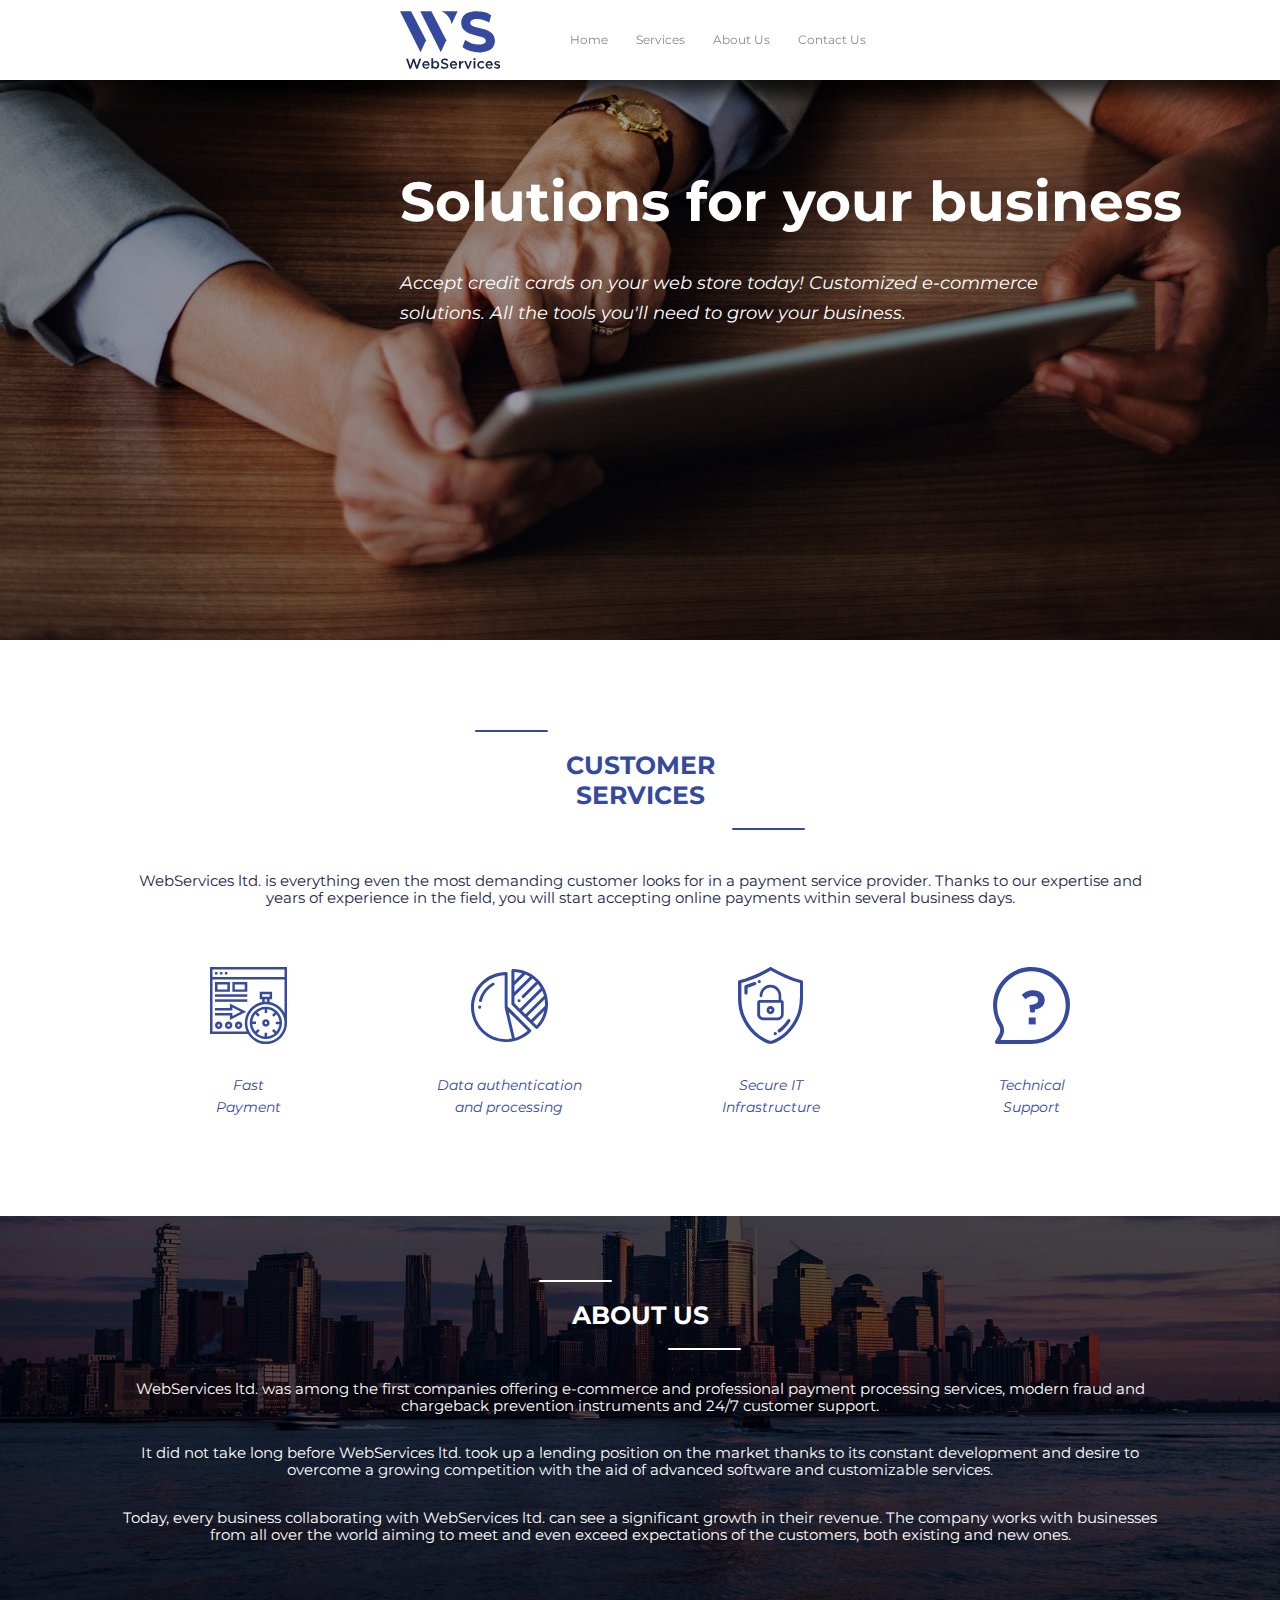
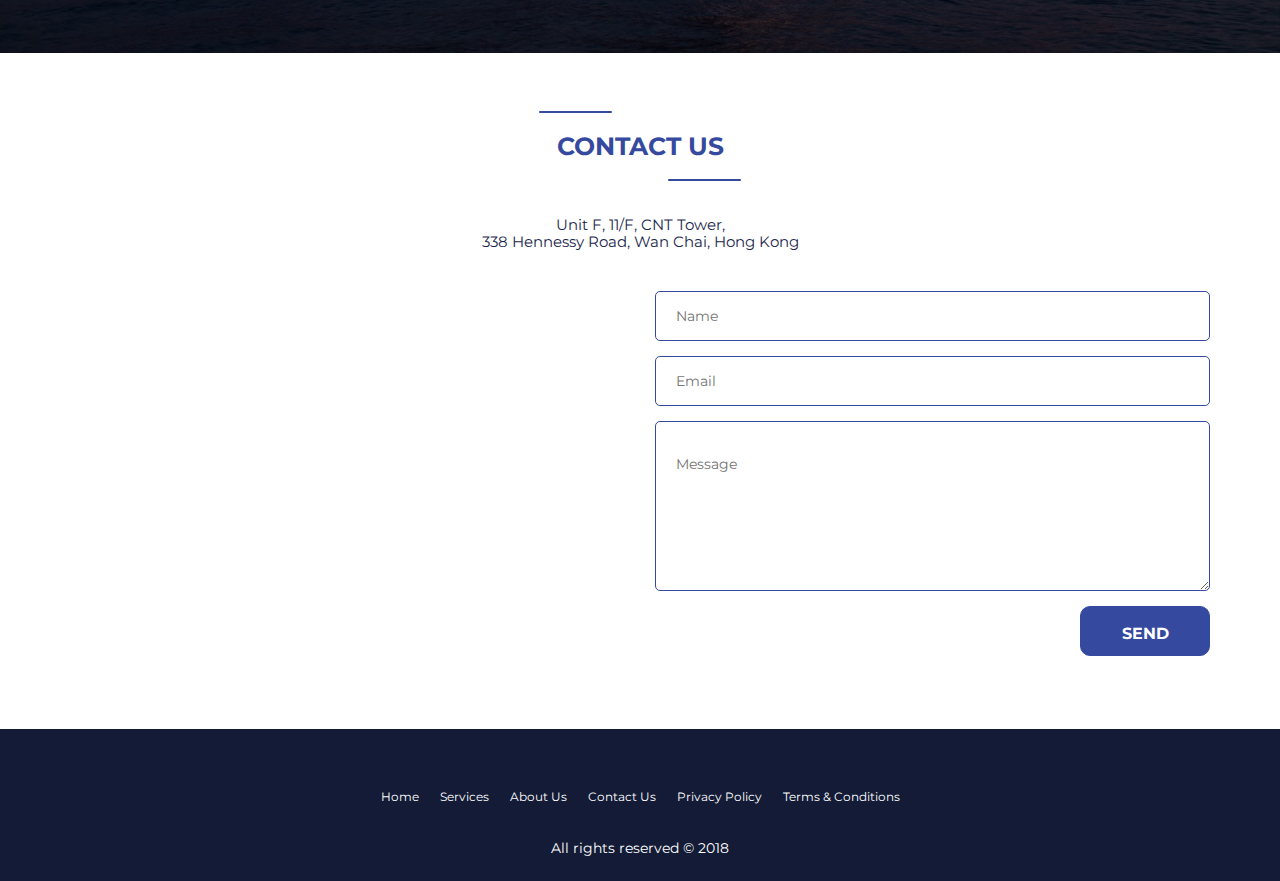
<file: fe-ikajo/index.html>
<!DOCTYPE html>
<html lang="en">
<head>
    <meta charset="UTF-8">
    <meta name="viewport" content="width=device-width, initial-scale=1.0">
    <meta http-equiv="X-UA-Compatible" content="ie=edge">
    <title>fe-ikajo</title>
    <link rel="stylesheet" href="css/main.css">
</head>
<body>
    <header id="home">

        <div class="menu">
            <span class="bar"></span>
        </div>
        
        <nav class="nav">
            <div id="logo"><a href="index.html"><img class="logo" src="img/webservices_logo.svg" alt="logo"></a></div>
            
            <div class="overlay">
                <ul>
                    <li><a class="nav-link" href="#home">Home</a></li>
                    <li><a class="nav-link" href="#services">Services</a></li>
                    <li><a class="nav-link" href="#about">About Us</a></li>
                    <li><a class="nav-link" href="#contact">Contact Us</a></li>
                </ul>
            </div>
        </nav>

        <div class="main-text">
            <h1>Solutions for your business</h1>
            <p>
                Accept credit cards on your web store today! Customized e-commerce 
                solutions. All the tools you'll need to grow your business.
            </p>
        </div>

    </header>

    <section class="service" id="services">
        <div class="container">
            <h1 class="custom-font">Customer services</h1>
            <p>
                WebServices ltd. is everything even the most demanding customer looks for in a payment service provider. 
                Thanks to our expertise and years  of experience
                in the field, you will start accepting online payments within several  business days.
            </p>
            <div class="store add-flex">
                <div class="service-item">
                    <img src="img/fast_payment.svg" alt="fast_payment">
                    <span>Fast <br> Payment</span>
                </div>
                <div class="service-item">
                    <img src="img/data_authentication.svg" alt="data_authentication">
                    <span>Data authentication <br> and processing</span>
                </div>
                <div class="service-item">
                    <img src="img/secure_infrastructure.svg" alt="secure_infrastructure">
                    <span>Secure IT <br> Infrastructure</span>
                </div>
                <div class="service-item">
                    <img src="img/technical_support.svg" alt="technical_support">
                    <span>Technical <br> Support</span>
                </div>
            </div>
        </div>
    </section>  
    
    <section class="about-us" id="about">
        <div class="container">
            <h1 class="custom-font">About us</h1>

            <p>
                WebServices ltd. was among the first companies offering e-commerce and professional payment processing services, modern fraud 
                and chargeback prevention instruments and 24/7 customer support.
            </p>
            <p>
                It did not take long before WebServices ltd. took up a lending position on the market thanks to its constant
                development and desire to overcome a growing competition with the aid of advanced software and customizable services.
            </p>
            <p>
                Today, every business collaborating with WebServices ltd. can see a significant growth in their revenue.
                The company works with businesses from all over the world aiming to meet and even exceed  expectations of the customers, both
                existing and new ones.
            </p>
        </div>
    </section>

    <section class="contact-us" id="contact">
        <div class="container">

            <h1 class="custom-font">Contact us</h1>

            <p>
                Unit F, 11/F, CNT Tower, <br> 338 Hennessy Road, Wan Chai, Hong Kong
            </p>

            <div class="location-container">

                <iframe src="https://www.google.com/maps/embed?pb=!1m18!1m12!1m3!1d41771.09537396583!2d114.18574489643453!3d22.27503120821381!2m3!1f0!2f0!3f0!3m2!1i1024!2i768!4f13.1!3m3!1m2!1s0x3404005a12d25905%3A0xf4140cf498f9c5e1!2sCNT+Tower!5e0!3m2!1sru!2sua!4v1560680820117!5m2!1sru!2sua" 
                class="map add-flex add-padding-right" frameborder="0" style="border:0" allowfullscreen>
                </iframe>
    
    
                <div class="add-flex add-relative">
                        <div class="msg-send">
                            <img src="img/message_sent.svg" alt="message_sent">
                            <span class="thank">Thank you!</span>
                            <span class="msg-text">Your message has been received and we <br> will be contacting you shortly to follow-up</span>
                        </div>
                    <form id="feedback" onsubmit="return false">
                        <input type="text" class="input" placeholder="Name" name="yourname" >
                        <input type="text" class="input" placeholder="Email" name="email" >
                        <textarea name="message" class="text-area" placeholder="Message" ></textarea>
                        <input type="submit" class="input btn btn-submit" value="Send">
                    </form>
                </div>
            </div>
            
        </div>
    </section>
    
    <footer>
        <ul class="footer-nav">
            <li><a href="#home">Home</a></li>
            <li><a href="#services">Services</a></li>
            <li><a href="#about">About Us</a></li>
            <li><a href="#contact">Contact Us</a></li>
            <li><a href="#">Privacy Policy</a></li>
            <li><a href="#">Terms & Conditions</a></li>
        </ul>
        <span class="rights">
            All rights reserved © 2018
        </span>
    </footer>

    <script src="js/jquery-3.4.1.js"></script>
    <script src="js/jquery.validate.js"></script>
    <script type="text/javascript" src="js/main.js"></script>
    <script type="text/javascript" src="js/validation.js"></script>
</body>
</html>
</file>
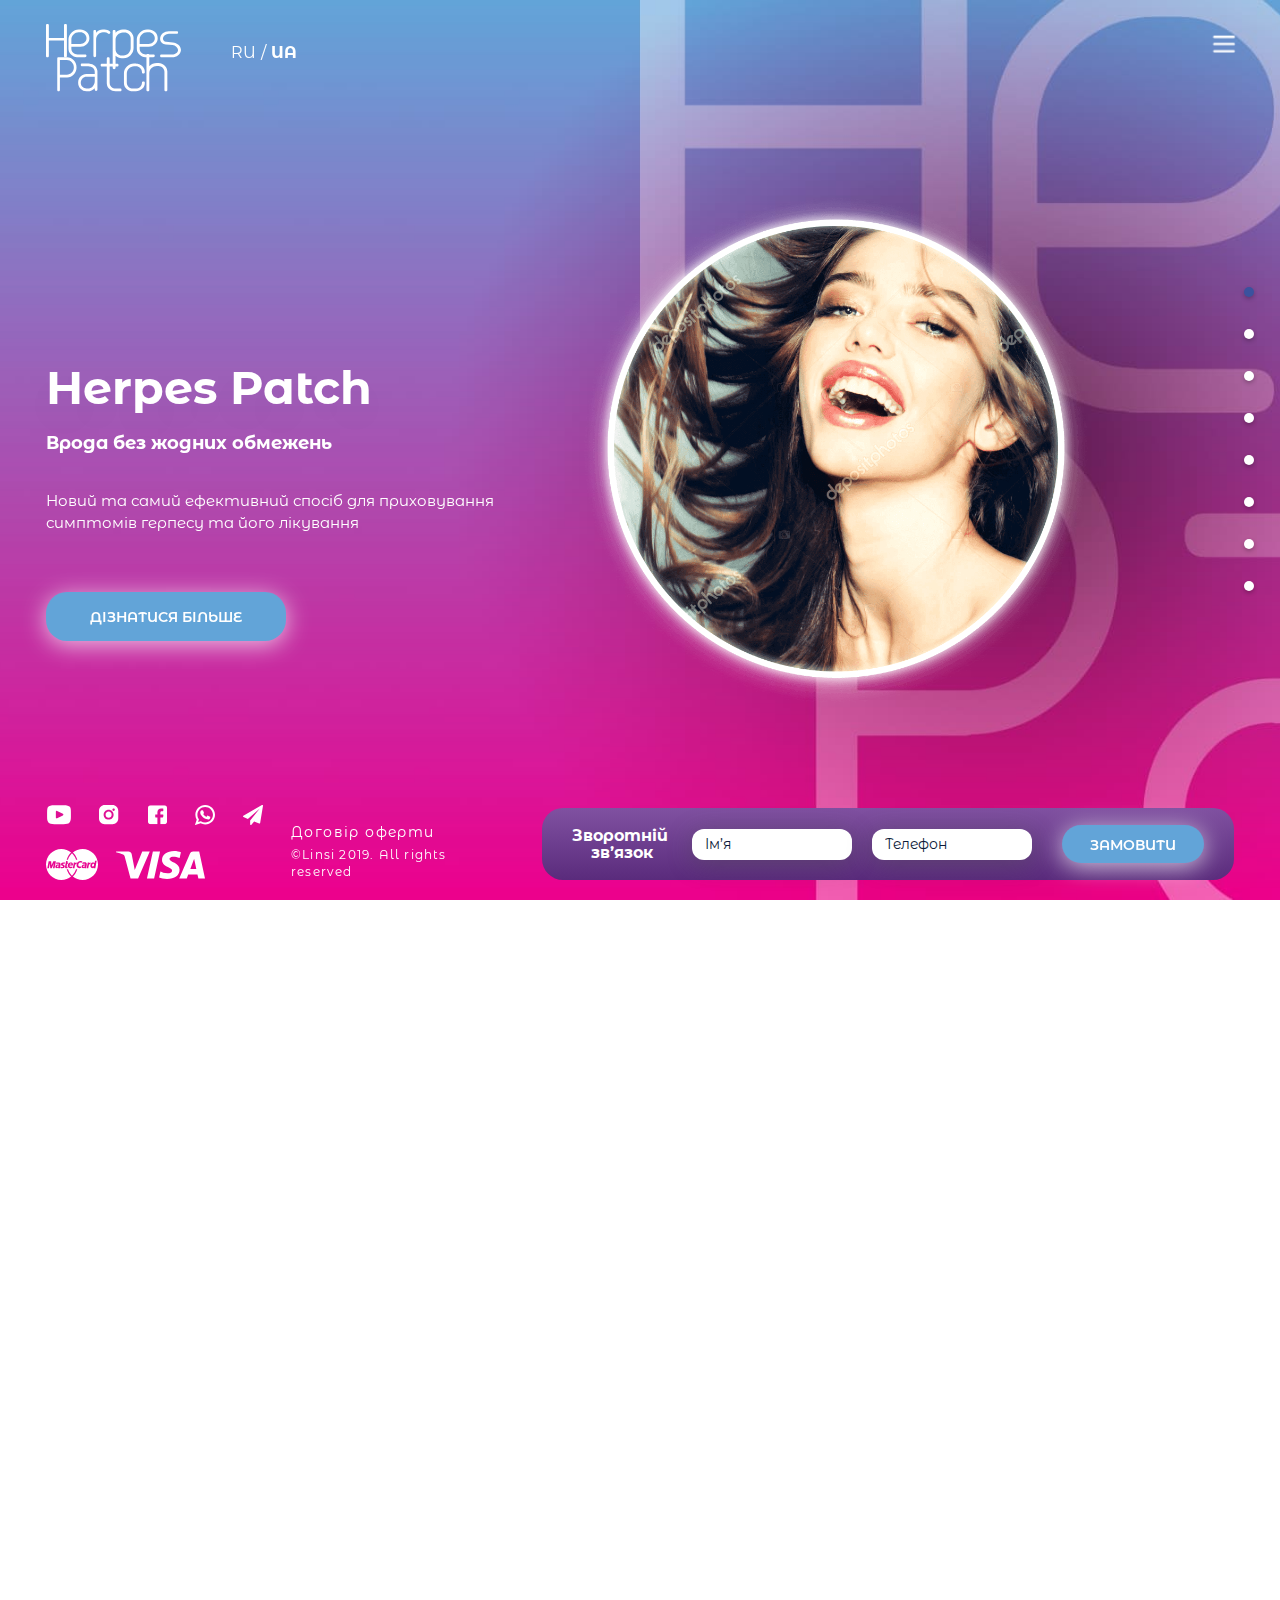
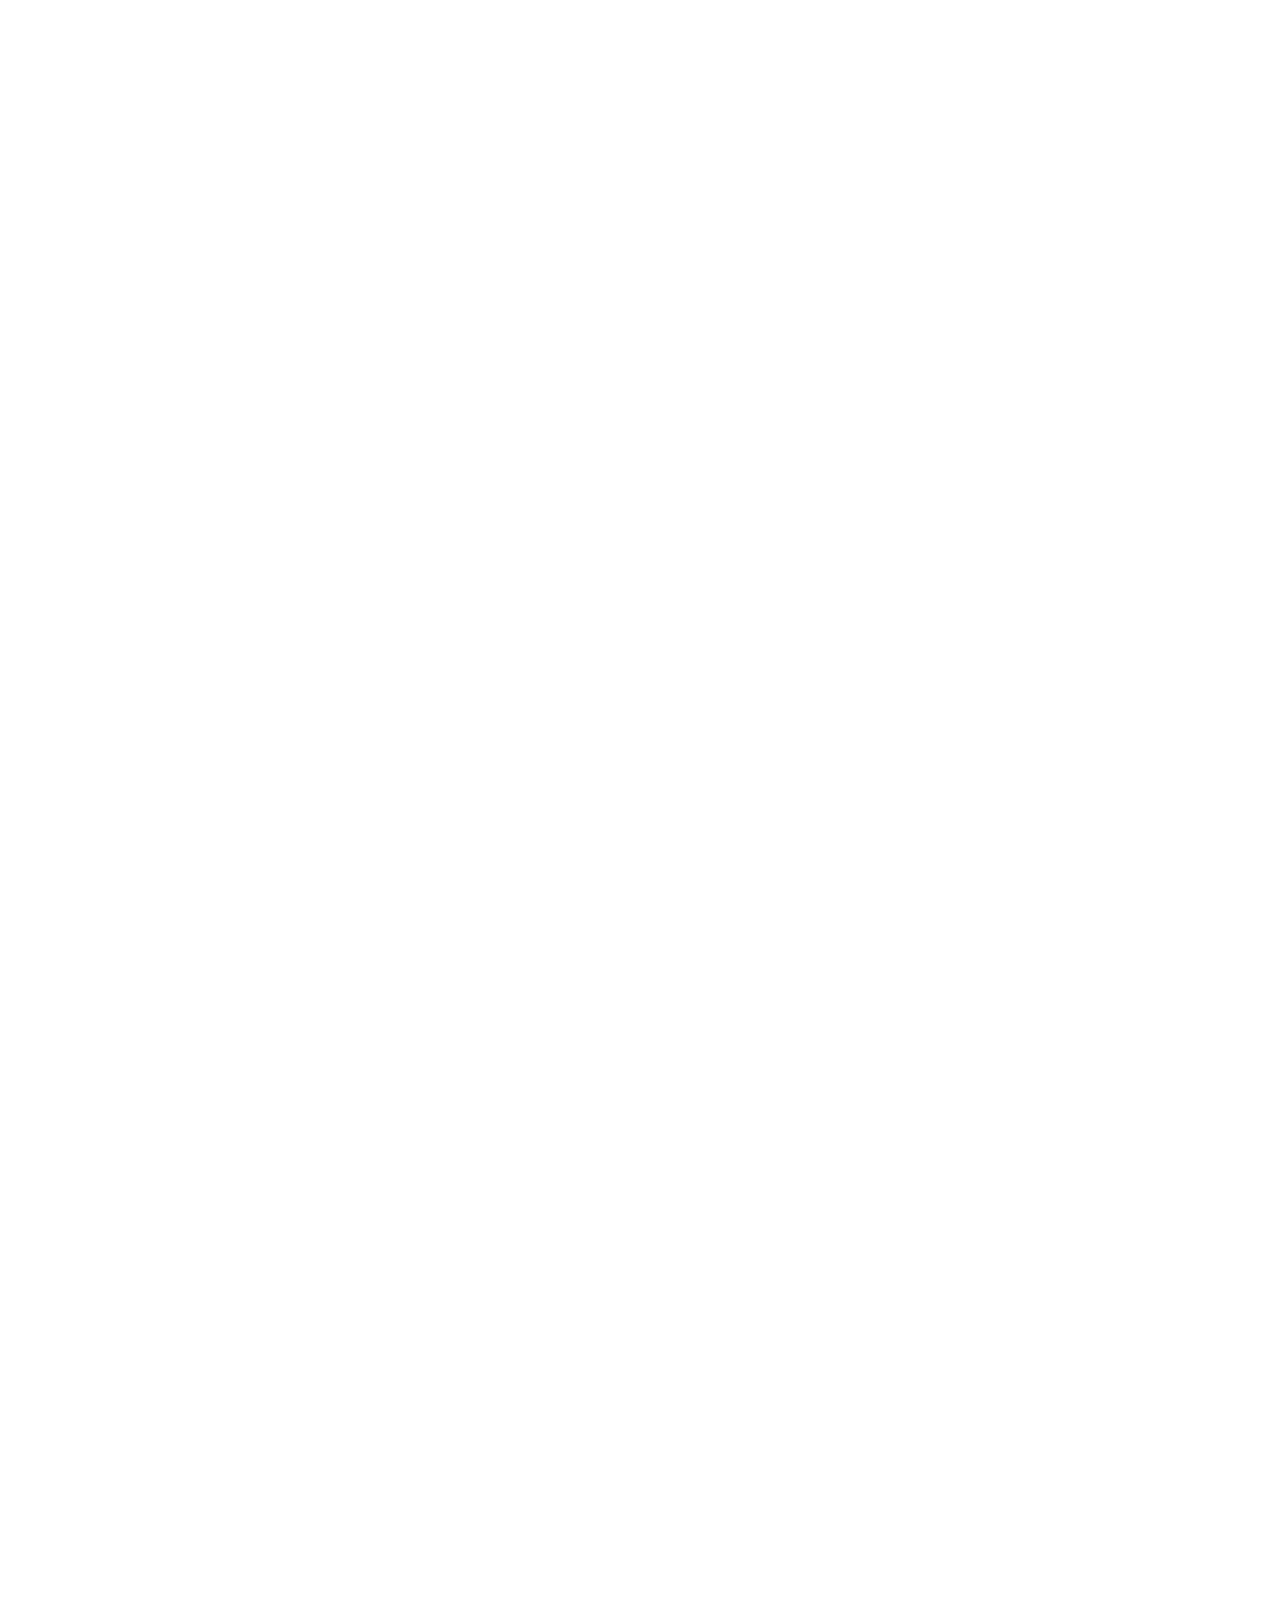
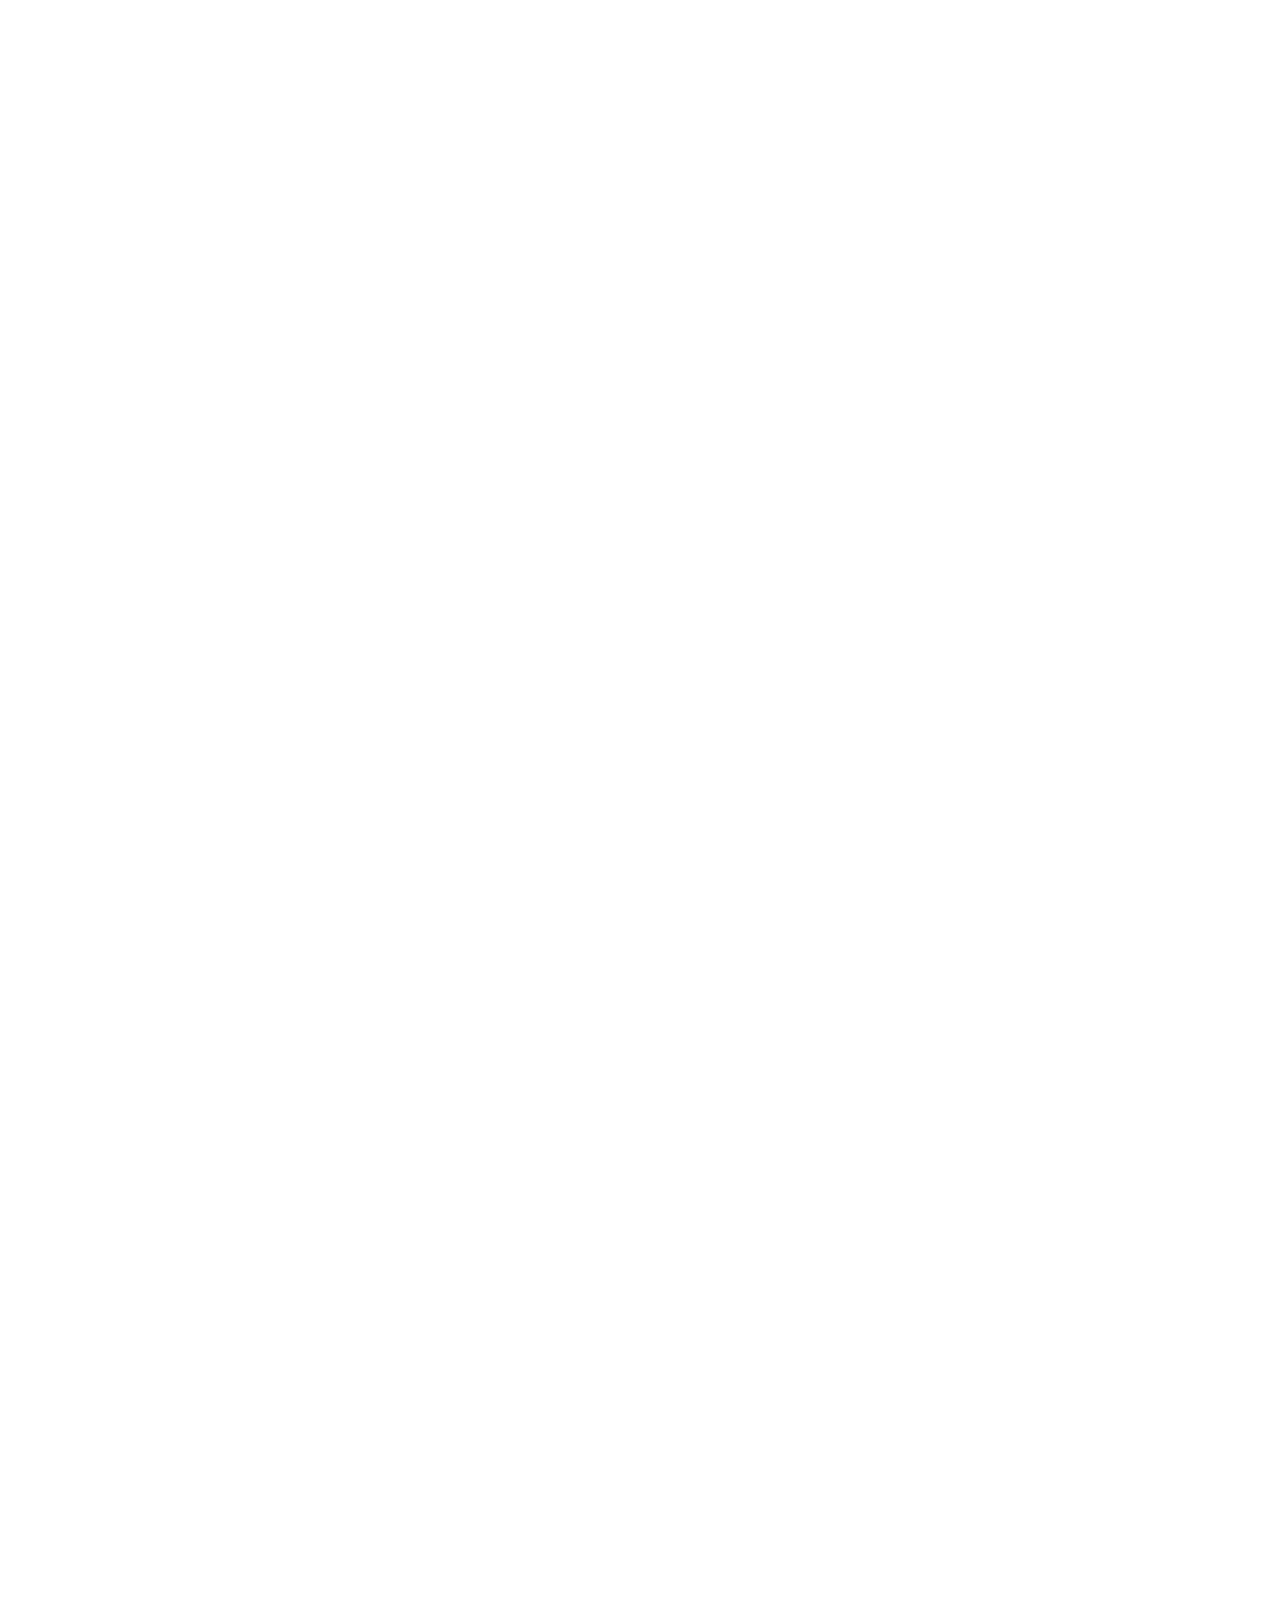
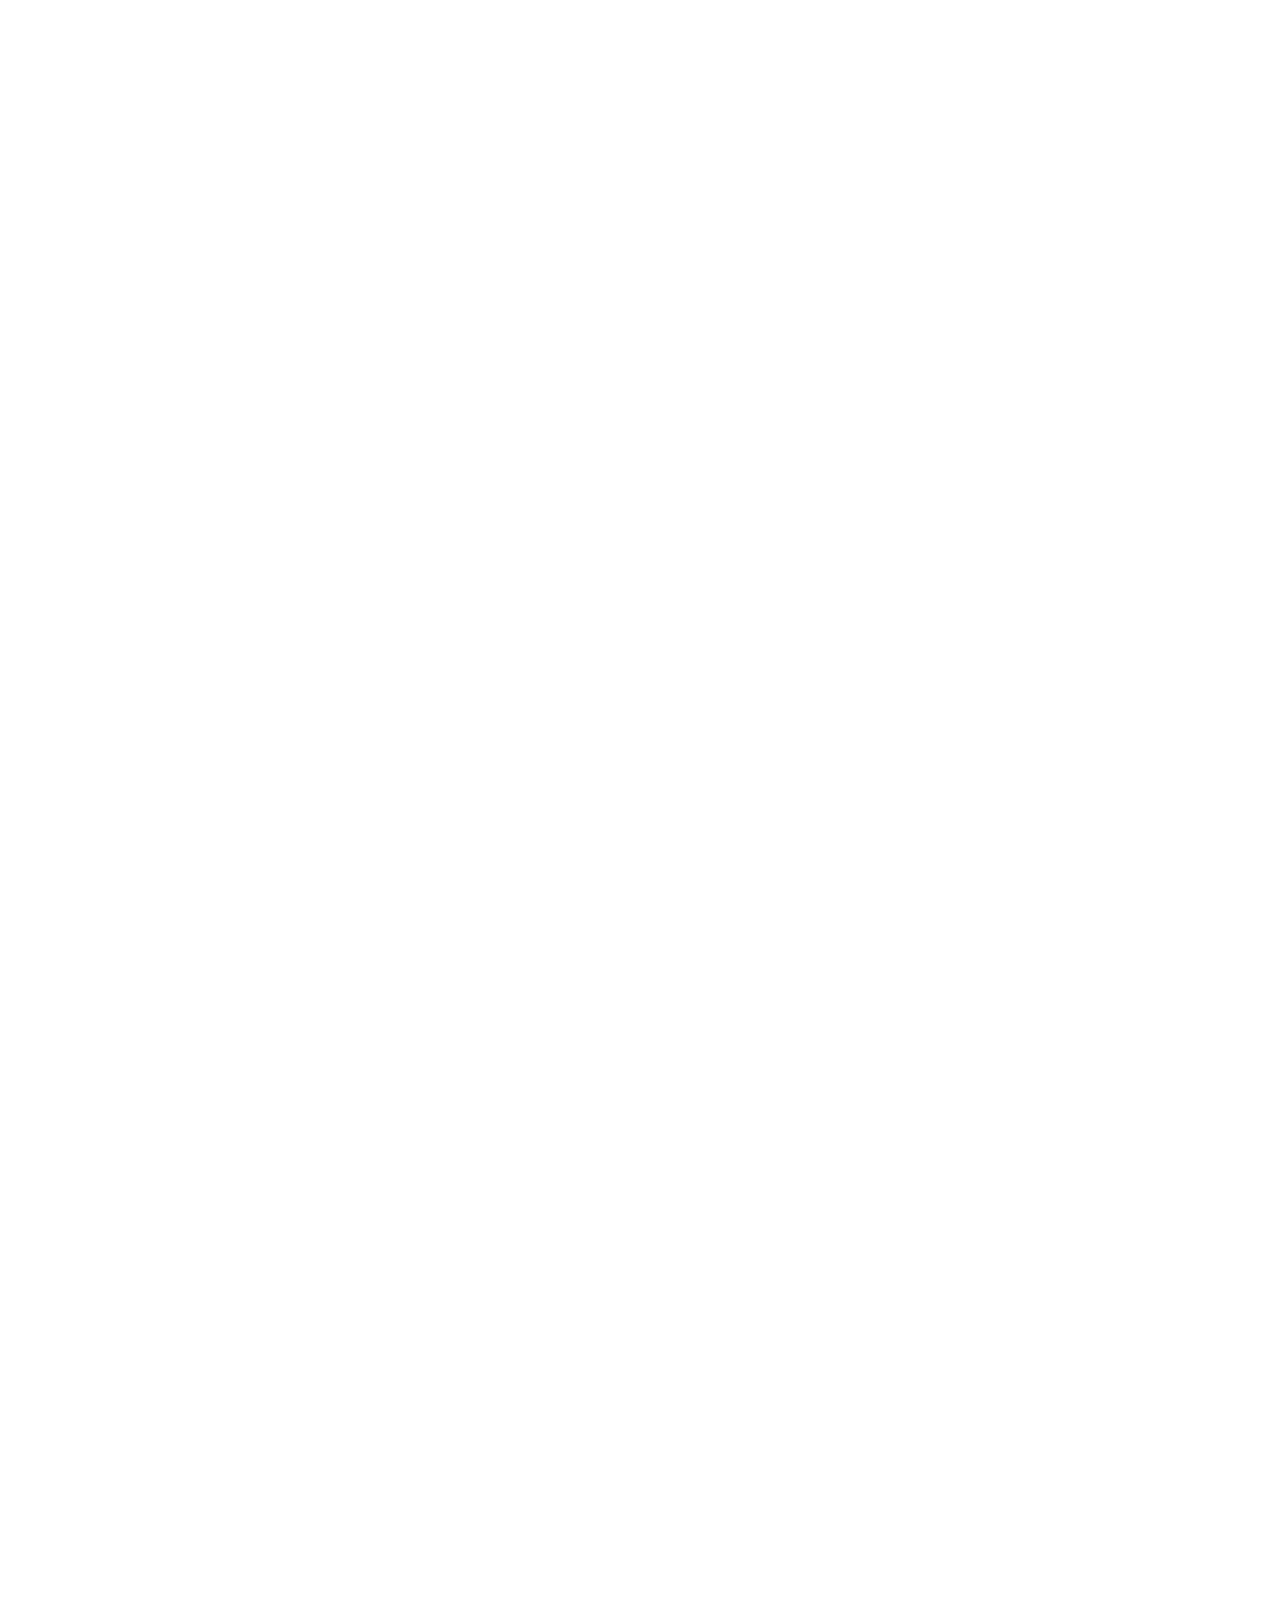
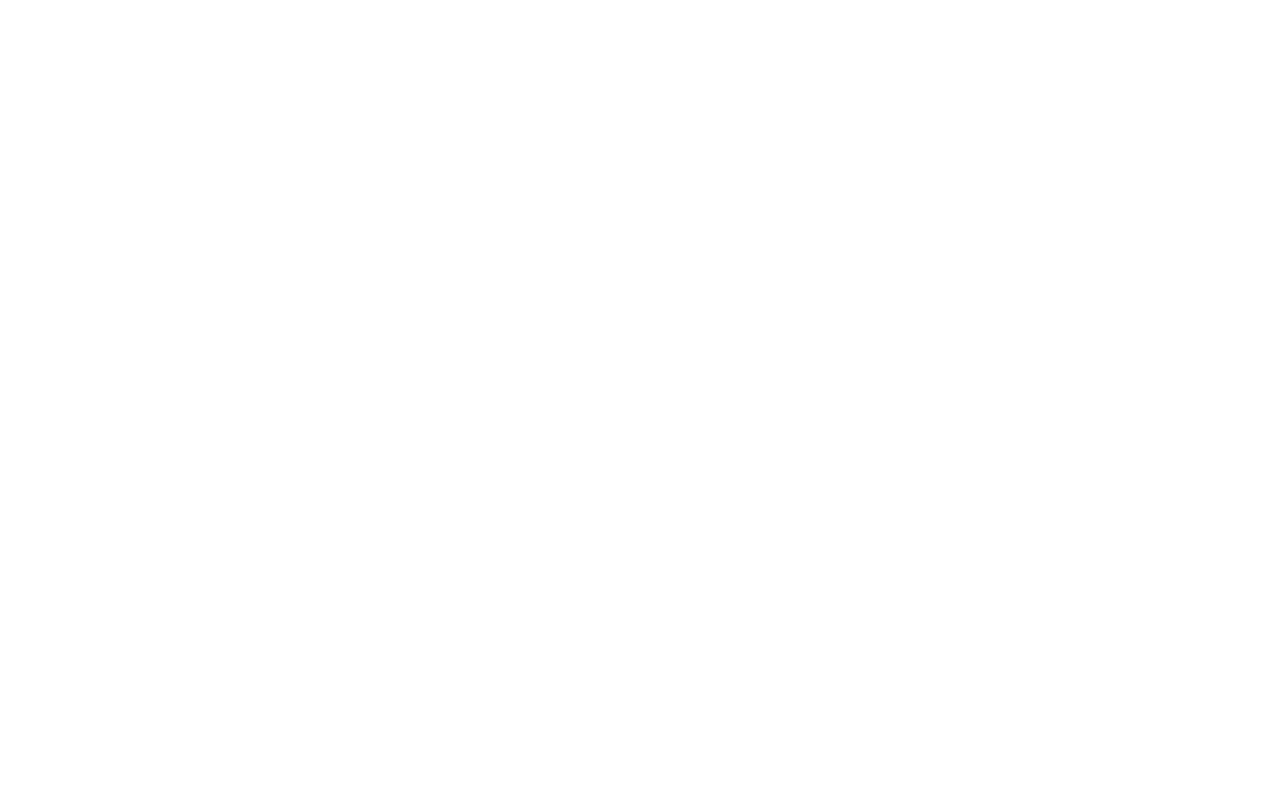
<file: patch/index.html>
<!DOCTYPE html>
<html lang="ru">
  <head>
    <meta charset="utf-8">
    <meta name="viewport" content="width=device-width, initial-scale=1, maximum-scale=1, minimal-ui">
    <meta http-equiv="X-UA-Compatible" content="IE=edge">
    <title></title>
    <meta name="description" content="">
    <meta name="keywords" content="">
    <link href="css/main.css" rel="stylesheet" type="text/css">
  </head>
  <body>
    <div class="wrapper">
      <header class="header">
        <div class="container"><a class="logo" href="#"><img src="images/logo.svg" alt=""></a>
          <div class="lang-wrap"><a class="lang" href="#">RU</a><span>/</span><a class="lang active" href="#">UA</a></div>
          <nav class="nav js-nav">
            <ul class="nav__list" id="menu">
              <li class="nav__item" data-menuanchor="2"><a class="nav__link" data-section="2">Що таке патч</a></li>
              <li class="nav__item" data-menuanchor="3"><a class="nav__link" data-section="3">Користування</a></li>
              <li class="nav__item" data-menuanchor="4"><a class="nav__link" data-section="4">Переваги</a></li>
              <li class="nav__item" data-menuanchor="5"><a class="nav__link" data-section="5">Естетика</a></li>
              <li class="nav__item" data-menuanchor="6"><a class="nav__link" data-section="6">Cертифікати</a></li>
              <li class="nav__item" data-menuanchor="7"><a class="nav__link" data-section="7">Замовити</a></li>
              <li class="nav__item" data-menuanchor="8"><a class="nav__link" data-section="8">Партнери</a></li>
            </ul>
            <div class="mob-content">
              <ul class="soc">
                <li class="soc__item"><a class="soc__icon soc__icon_you" href="#"></a></li>
                <li class="soc__item"><a class="soc__icon soc__icon_inst" href="#"></a></li>
                <li class="soc__item"><a class="soc__icon soc__icon_fb" href="#"></a></li>
                <li class="soc__item"><a class="soc__icon soc__icon_whats" href="#"></a></li>
                <li class="soc__item"><a class="soc__icon soc__icon_tel" href="#"></a></li>
              </ul>
              <div class="pay-wrap"><a class="master" href="#"></a><a class="visa" href="#"></a></div>
              <div class="address-info"><a class="mail" href="mailto:Info@hp.com">Info@hp.com</a><a class="tel" href="tel:+380948588694">+38 094 858 86 94</a>
                <p class="address">03190, м. Київ, вул. Черняхівського, буд. 16/30, оф. 3</p>
              </div>
            </div>
          </nav>
        </div>
        <div class="hamburglar js-burger" id="hamburger">
          <div class="burger-icon">
            <div class="burger-container"><span class="burger-bun-top"></span><span class="burger-filling"></span><span class="burger-bun-bot"></span></div>
          </div>
          <div class="burger-ring">
            <svg class="svg-ring">
              <path class="path" fill="none" stroke="#fff" stroke-miterlimit="10" stroke-width="4" d="M 34 2 C 16.3 2 2 16.3 2 34 s 14.3 32 32 32 s 32 -14.3 32 -32 S 51.7 2 34 2"></path>
            </svg>
          </div>
        </div>
      </header>
      <main class="main">
        <div id="fullpage">
          <section class="one-section section" data-section="section1">
            <div class="call-btn js-footer-open"><span>Зворотній зв’язок</span></div>
            <div class="container">
              <div class="typography left-anim">
                <h2>Herpes Patch</h2>
                <h3>Врода без жодних обмежень</h3>
                <p>Новий та самий ефективний спосіб для приховування симптомів герпесу та його лікування</p><a class="main-btn" href="#">ДІЗНАТИСЯ БІЛЬШЕ</a>
              </div>
              <div class="img-wrap right-anim"><img src="images/img-1.png" alt=""></div>
            </div>
          </section>
          <section class="two-section section" data-section="section2">
            <div class="container">
              <div class="typography left-anim">
                <h2>Що таке  Herpes Patch</h2>
                <p>Антигерпетичні патчі - це лікувальний прозорий клейкий пластир, що щільно фіксується на шкірі та механічно локалізує герпетичне ураження. Використовується на всіх етапах розвитку застуди на губах та в області носогубного трикутника. Підходить для всіх типів шкіри.</p>
              </div>
              <div class="video-wrap right-anim"><span class="video-btn js-video-open"></span><img src="images/video.png" alt=""></div>
              <div class="accordion-wrap right-anim">
                <div class="accordion">
                  <div class="accordion__head">
                    <div class="accordion__img"><img src="images/img-4.svg" alt=""></div>
                    <h3 class="accordion__name">На 1 ФАЗІ загострення захворювання</h3>
                    <div class="accordion__btn down"></div>
                  </div>
                  <div class="accordion__content">
                    <p class="accordion__text">коли висип ще не утворився, але вже відчувається свербыж та поколювання, патч моментально позбавить від неприємних симптомів та зупинить подальший розвиток запалення.</p>
                  </div>
                </div>
                <div class="accordion">
                  <div class="accordion__head">
                    <div class="accordion__img"><img src="images/img-4.svg" alt=""></div>
                    <h3 class="accordion__name">НА 2 ФАЗІ розриву бульбашок</h3>
                    <div class="accordion__btn down"></div>
                  </div>
                  <div class="accordion__content">
                    <p class="accordion__text">коли висип ще не утворився, але вже відчувається свербыж та поколювання, патч моментально позбавить від неприємних симптомів та зупинить подальший розвиток запалення.</p>
                  </div>
                </div>
                <div class="accordion">
                  <div class="accordion__head">
                    <div class="accordion__img"><img src="images/img-4.svg" alt=""></div>
                    <h3 class="accordion__name">На 3 ФАЗІ формування жовтуватіх кірочок</h3>
                    <div class="accordion__btn down"></div>
                  </div>
                  <div class="accordion__content">
                    <p class="accordion__text">коли висип ще не утворився, але вже відчувається свербыж та поколювання, патч моментально позбавить від неприємних симптомів та зупинить подальший розвиток запалення.</p>
                  </div>
                </div>
                <div class="accordion">
                  <div class="accordion__head">
                    <div class="accordion__img"><img src="images/img-4.svg" alt=""></div>
                    <h3 class="accordion__name">На 4 ФАЗІ відшарування</h3>
                    <div class="accordion__btn down"></div>
                  </div>
                  <div class="accordion__content">
                    <p class="accordion__text">коли висип ще не утворився, але вже відчувається свербыж та поколювання, патч моментально позбавить від неприємних симптомів та зупинить подальший розвиток запалення.</p>
                  </div>
                </div>
              </div>
            </div>
          </section>
          <section class="three-section section" data-section="section3">
            <div class="container">
              <div class="typography left-anim">
                <h2>Спосіб застосування</h2>
              </div>
              <div class="using-wrap right-anim">
                <div class="using">
                  <div class="using__img"><img src="images/img-2.png" alt=""></div>
                  <div class="using__info"><span class="using__name">Розпакувати патч</span>
                    <p class="using__text">Очистіть шкіру. Також від усіх косметичних засобів, щоб патч щільно зафіксувався на шкірі. Дістаньте патч чистими руками з упаковки та зніміть бумажну підкладку Master-Aid</p>
                  </div>
                </div>
                <div class="using">
                  <div class="using__img"><img src="images/img-2.png" alt=""></div>
                  <div class="using__info"><span class="using__name">Нанести на проблемну зону</span>
                    <p class="using__text">Не торкаючись клейкої основи пальцями, нанесіть патч на зону ураження, притиснувши його щільно до шкіри та зніміть другу частину паперової підкладки. Для зручності використовуйте люстерко у футлярі. Коли патч почне відділятіся від шкіри неодмінно замініть його на новий, щоб не дати ранці “подихати”. Тому що це викличе зворотній ефект і уповільнить процес загоєння.</p>
                  </div>
                </div>
                <div class="using">
                  <div class="using__img"><img src="images/img-2.png" alt=""></div>
                  <div class="using__info"><span class="using__name">Сховати за допомогою косметики</span>
                    <p class="using__text">Нанесіть макіяж поверх патчу, щоб зробити непомітними його та уражену ділянку. </p>
                  </div>
                </div>
              </div>
            </div>
          </section>
          <section class="four-section section" data-section="section4">
            <div class="container">
              <div class="typography left-anim">
                <h2>Переваги  Herpes Patch</h2>
                <p>Невидимий антигерпетичний пластир захищає шкіру, зменшує дискомфорт, сприяє швидкому загоєнню. Складається з гідроколоїдної матриці на поліуретанової підкладці, що має корисні характеристики для захисту і лікування герпесу. Підтримує «контрольований» рівень вологості рани, необхідний для її правильного загоєння.</p>
              </div>
              <div class="img-wrap right-anim"><img src="images/img-4.png" alt=""></div>
              <div class="accordion-wrap right-anim">
                <div class="accordion">
                  <div class="accordion__head">
                    <h3 class="accordion__name">Безпечний  та лікуючий</h3>
                    <div class="accordion__btn down"></div>
                  </div>
                  <div class="accordion__content">
                    <p class="accordion__text">Містить екстракт календули зі заспокійливими властивостями, що заспокоюють та пом'якшують епітелій поверхні губ та зводить до мінімуму викликану герпесом біль. А також потужній антісептік, єфективний проті бактерій Gram + i Gram.</p>
                  </div>
                </div>
                <div class="accordion">
                  <div class="accordion__head">
                    <h3 class="accordion__name">Непомітний та  естетичний</h3>
                    <div class="accordion__btn down"></div>
                  </div>
                  <div class="accordion__content">
                    <p class="accordion__text">Містить екстракт календули зі заспокійливими властивостями, що заспокоюють та пом'якшують епітелій поверхні губ та зводить до мінімуму викликану герпесом біль. А також потужній антісептік, єфективний проті бактерій Gram + i Gram.</p>
                  </div>
                </div>
                <div class="accordion">
                  <div class="accordion__head">
                    <h3 class="accordion__name">Тривалий термін  використання</h3>
                    <div class="accordion__btn down"></div>
                  </div>
                  <div class="accordion__content">
                    <p class="accordion__text">Містить екстракт календули зі заспокійливими властивостями, що заспокоюють та пом'якшують епітелій поверхні губ та зводить до мінімуму викликану герпесом біль. А також потужній антісептік, єфективний проті бактерій Gram + i Gram.</p>
                  </div>
                </div>
              </div>
            </div>
          </section>
          <section class="five-section section" data-section="section5">
            <div class="container">
              <div class="typography left-anim">
                <h2>Естетика та  непомітність</h2>
                <div class="typography-wrap right-anim">
                  <p>Бездоганно маскує висип та є чудовою основою під make-up</p>
                  <p>Гіпоалергенний, загоюючий, не викликає подразнення</p>
                  <p>Запобігає прояву анестезуючих рубців</p>
                </div>
              </div>
              <div class="img-wrap right-anim"><img src="images/img-5.png" alt=""></div>
            </div>
          </section>
          <section class="six-section section" data-section="section6">
            <div class="container">
              <div class="typography left-anim">
                <h2>Сертифікати</h2>
                <p>Lorem ipsum dolor sit amet, consectetur adipiscing elit, sed do eiusmod tempor incididunt ut labore et dolore magna aliqua. Ut enim ad minim veniam, quis nostrud exercitation ullamco laboris nisi ut aliquip ex ea commodo consequat</p>
              </div>
              <div class="certificates-wrap right-anim">
                <div class="certificate"></div>
                <div class="certificate"></div>
              </div>
            </div>
          </section>
          <section class="seven-section section" data-section="section7">
            <div class="container">
              <div class="typography left-anim">
                <h2>Замовлення  та доставка</h2>
                <div class="typography-price">
                  <div class="priceForm">
                    <div class="priceForm__wrap">
                      <div class="priceForm__field"><span id="total-price"></span><span class="priceForm__currency">₴</span><strong class="skuBestPrice">600</strong></div>
                      <div class="priceForm__counter">
                        <input id="minus" type="button" value="-">
                        <input id="quantity" type="number" value="1" name="quantity" readonly>
                        <input id="plus" type="button" value="+">
                      </div>
                      <button class="priceForm__btn main-btn js-open-click-modal">Купити в один клік</button>
                    </div>
                  </div>
                </div>
                <p>Вартість доставки по Києву - 50 грн. При замовленні від трьох упаковок патчей - безкоштовно. Доставка Новою Поштою - за цінами сервісу доставки.</p>
              </div>
              <div class="typography right-anim">
                <h4>Для замовлення:</h4>
                <p>1 натисніть на форму замовлення в один клік</p>
                <p>2 зателефонуйте нам за вказаними номерами телефонів</p>
                <p>3 надішліть повідомлення на один із месенджерів або на електронну адресу</p>
              </div>
            </div>
          </section>
          <section class="eight-section section" data-section="section8">
            <div class="container">
              <div class="typography left-anim">
                <h2>Наші  партнери</h2>
              </div>
              <div class="partners-wrap right-anim">
                <div class="partner"><img src="images/partner.svg" alt=""></div>
                <div class="partner"><img src="images/partner.svg" alt=""></div>
                <div class="partner"><img src="images/partner.svg" alt=""></div>
                <div class="partner"><img src="images/partner.svg" alt=""></div>
              </div>
            </div>
          </section>
          <section class="contact-ssection">
            <div class="container">
              <div class="mob-content">
                <ul class="soc">
                  <li class="soc__item"><a class="soc__icon soc__icon_you" href="#"></a></li>
                  <li class="soc__item"><a class="soc__icon soc__icon_inst" href="#"></a></li>
                  <li class="soc__item"><a class="soc__icon soc__icon_fb" href="#"></a></li>
                  <li class="soc__item"><a class="soc__icon soc__icon_whats" href="#"></a></li>
                  <li class="soc__item"><a class="soc__icon soc__icon_tel" href="#"></a></li>
                </ul>
                <div class="address-info"><a class="mail" href="mailto:Info@hp.com">Info@hp.com</a><a class="tel" href="tel:+380948588694">+38 094 858 86 94</a>
                  <p class="address">03190, м. Київ, вул. Черняхівського, буд. 16/30, оф. 3</p>
                </div>
              </div>
            </div>
          </section>
        </div>
      </main>
      <div class="video js-video"><span class="video-close js-video-close"></span>
        <iframe src="https://www.youtube.com/embed/sG6aWhZnbfw" frameborder="0" allow="accelerometer; autoplay; encrypted-media; gyroscope; picture-in-picture" allowfullscreen id="video"></iframe>
      </div>
      <div class="mask js-mask"></div>
      <div class="modal modal__click js-click-modal js-modal">
        <div class="modal__layer js-close-modal"></div>
        <div class="modal__wrapper">
          <button class="modal__close js-close-modal">
            <svg width="40" height="40" viewbox="0 0 40 40" fill="none" xmlns="http://www.w3.org/2000/svg">
              <circle cx="20" cy="20" r="18.8462" stroke="white" stroke-width="2.30769"></circle>
              <line x1="12.3754" y1="12.4137" x2="28.2764" y2="28.3147" stroke="white" stroke-width="3.84615" stroke-linecap="round" stroke-linejoin="round"></line>
              <line x1="28.2769" y1="13.0644" x2="12.3758" y2="28.9654" stroke="white" stroke-width="3.84615" stroke-linecap="round" stroke-linejoin="round"></line>
            </svg>
          </button>
          <form action="#" id="" name="">
            <div class="modal__click-wrapper">
              <h2>Купити в один клік</h2>
              <input class="mainForm__input" type="text" placeholder="Ім’я">
              <input class="mainForm__input" type="text" placeholder="Прізвище">
              <input class="mainForm__input" type="text" placeholder="Телефон">
              <input class="mainForm__input" type="text" placeholder="Адреса доставки">
              <textarea class="mainForm__input mainForm__textarea" placeholder="Пояснення"></textarea>
              <button class="mainForm__btn main-btn" type="submit">ЗАМОВИТИ</button>
            </div>
          </form>
        </div>
      </div>
      <div class="modal modal__click js-thanks-modal js-modal">
        <div class="modal__layer js-close-modal"></div>
        <div class="modal__wrapper">
          <button class="modal__close js-close-modal">
            <svg width="40" height="40" viewbox="0 0 40 40" fill="none" xmlns="http://www.w3.org/2000/svg">
              <circle cx="20" cy="20" r="18.8462" stroke="white" stroke-width="2.30769"></circle>
              <line x1="12.3754" y1="12.4137" x2="28.2764" y2="28.3147" stroke="white" stroke-width="3.84615" stroke-linecap="round" stroke-linejoin="round"></line>
              <line x1="28.2769" y1="13.0644" x2="12.3758" y2="28.9654" stroke="white" stroke-width="3.84615" stroke-linecap="round" stroke-linejoin="round"></line>
            </svg>
          </button>
          <div>
            <p>Дякуємо <br>за замовлення!<br><br></p>
            <p>Наш менеджер скоро<br>з вами зв’яжеться</p>
          </div>
        </div>
      </div>
      <footer class="footer js-footer">
        <div class="container"><span class="footer-close js-footer-close"></span>
          <div class="soc-box">
            <ul class="soc">
              <li class="soc__item"><a class="soc__icon soc__icon_you" href="#"></a></li>
              <li class="soc__item"><a class="soc__icon soc__icon_inst" href="#"></a></li>
              <li class="soc__item"><a class="soc__icon soc__icon_fb" href="#"></a></li>
              <li class="soc__item"><a class="soc__icon soc__icon_whats" href="#"></a></li>
              <li class="soc__item"><a class="soc__icon soc__icon_tel" href="#"></a></li>
            </ul>
            <div class="pay-wrap"><a class="master" href="#"></a><a class="visa" href="#"></a></div>
          </div>
          <div class="address-info desk-none"><a class="mail" href="mailto:Info@hp.com">Info@hp.com</a><a class="tel" href="tel:+380948588694">+38 094 858 86 94</a></div>
          <div class="address-info">
            <p class="address">Договір оферти</p>
            <p class="address address_small">©Linsi 2019. All rights reserved</p>
          </div>
          <div class="form-wrap">
            <form class="mainForm" action="#" id="" name="">
              <div class="mainForm__wrap"><span class="mainForm__title">Зворотній  зв’язок</span>
                <input class="mainForm__input" type="text" placeholder="Ім’я">
                <input class="mainForm__input" type="text" placeholder="Телефон">
                <button class="mainForm__btn main-btn" type="submit">ЗАМОВИТИ</button>
              </div>
            </form>
          </div>
        </div>
      </footer>
    </div>
    <script src="https://ajax.googleapis.com/ajax/libs/jquery/3.4.1/jquery.min.js"></script>
    <script src="js/libs/libs.min.js"></script>
    <script src="js/app.js"></script>
  </body>
</html>
</file>
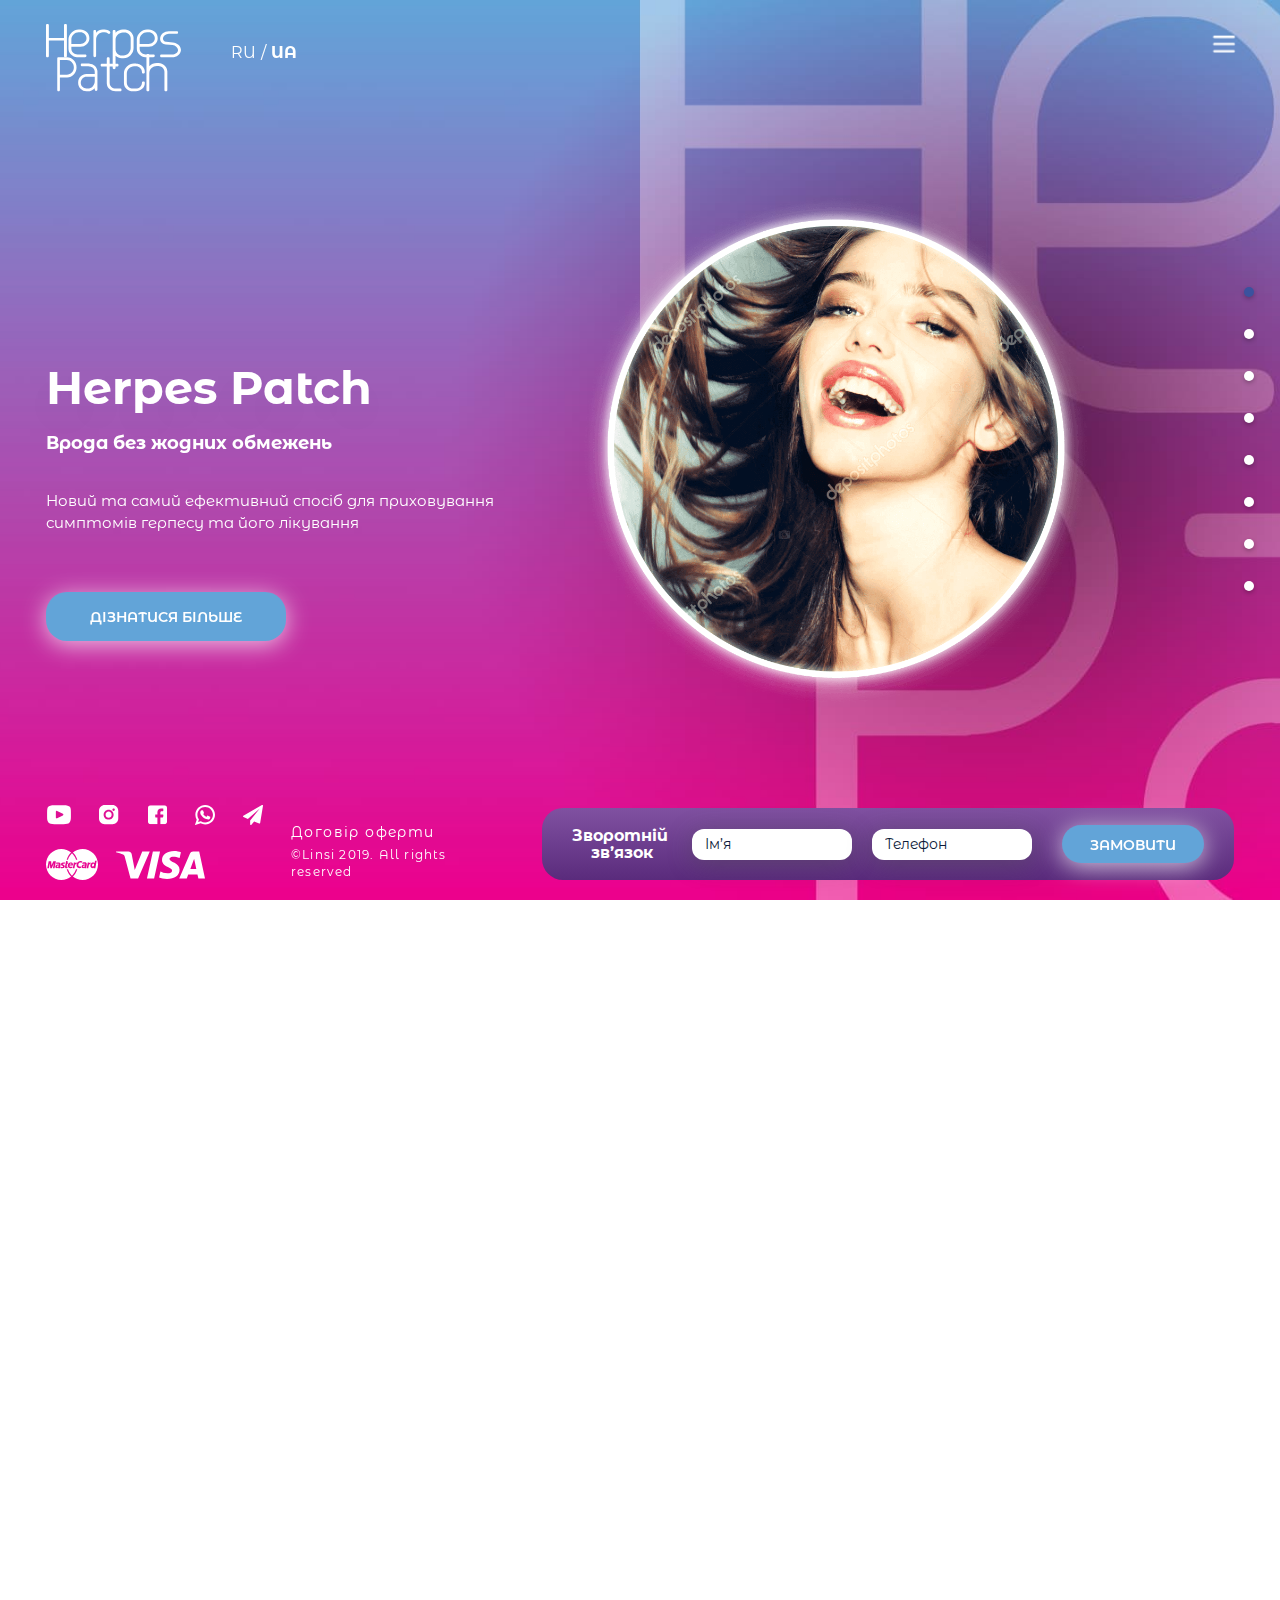
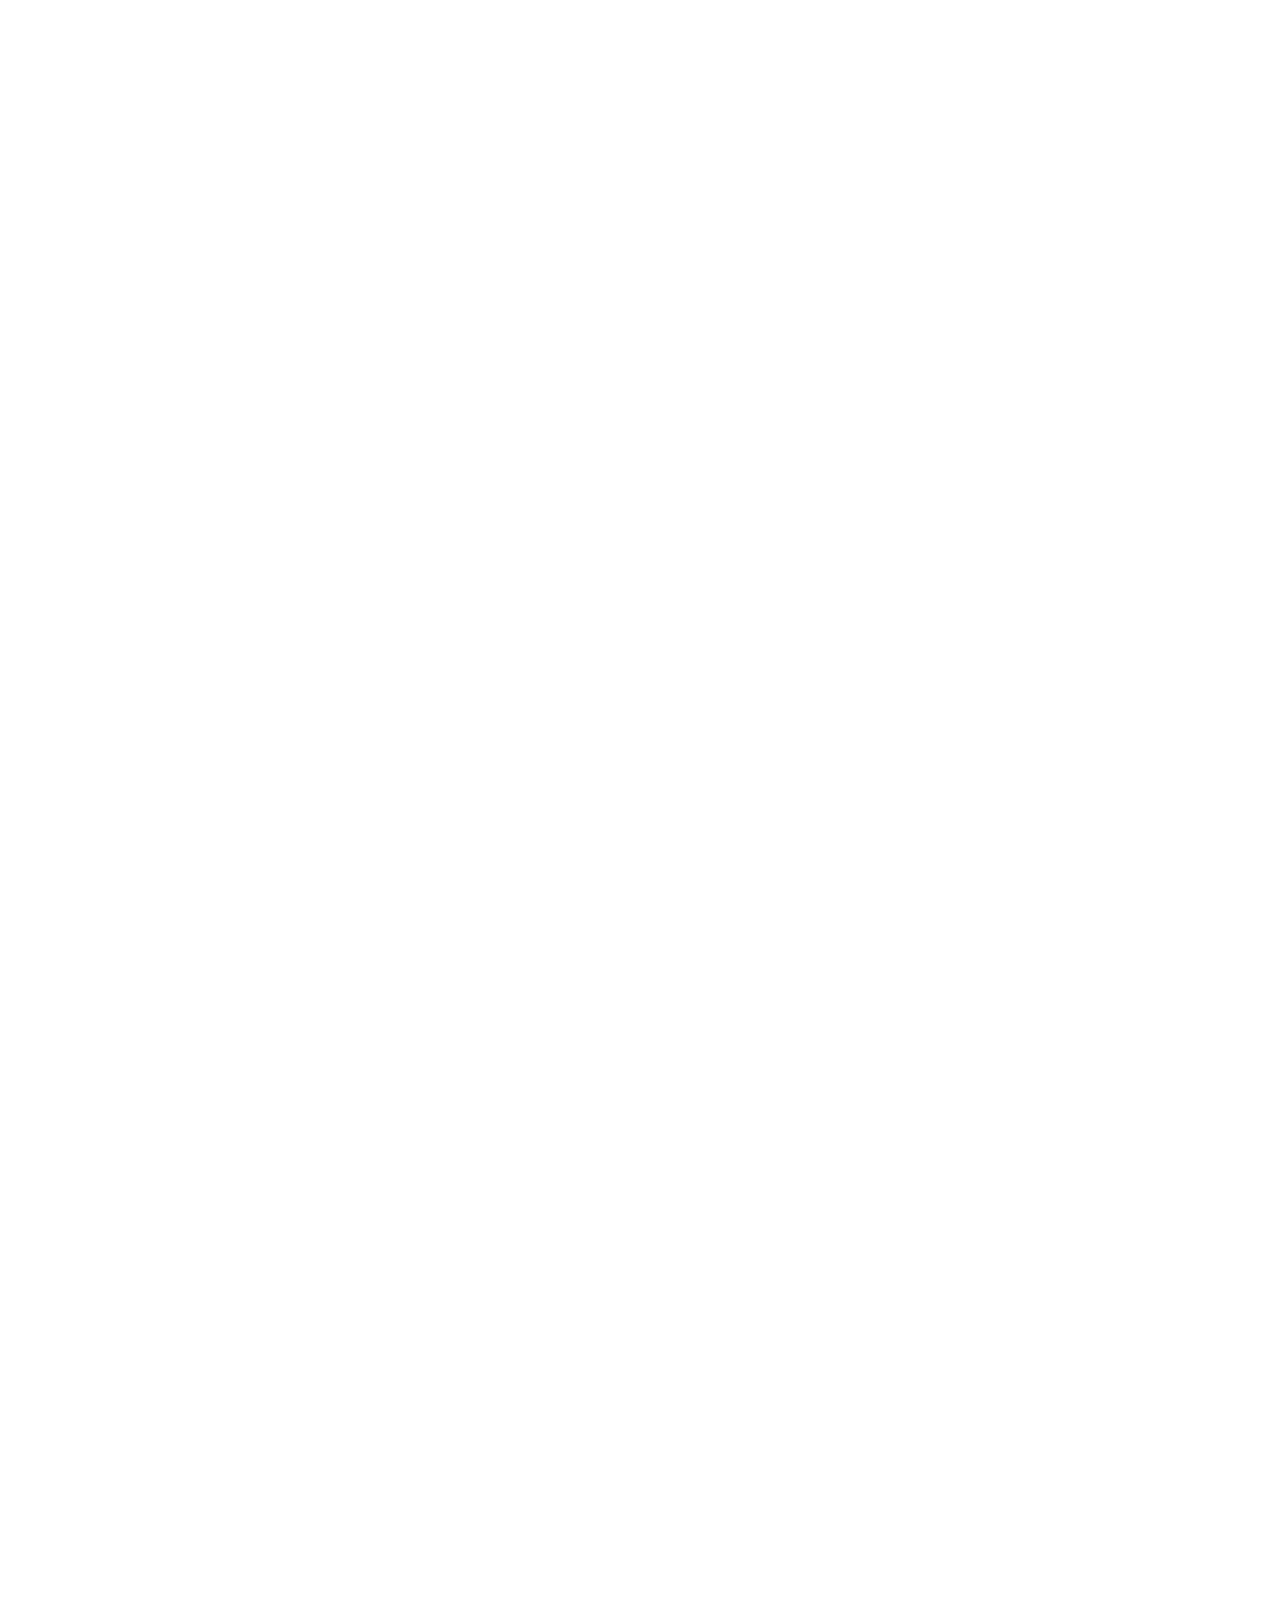
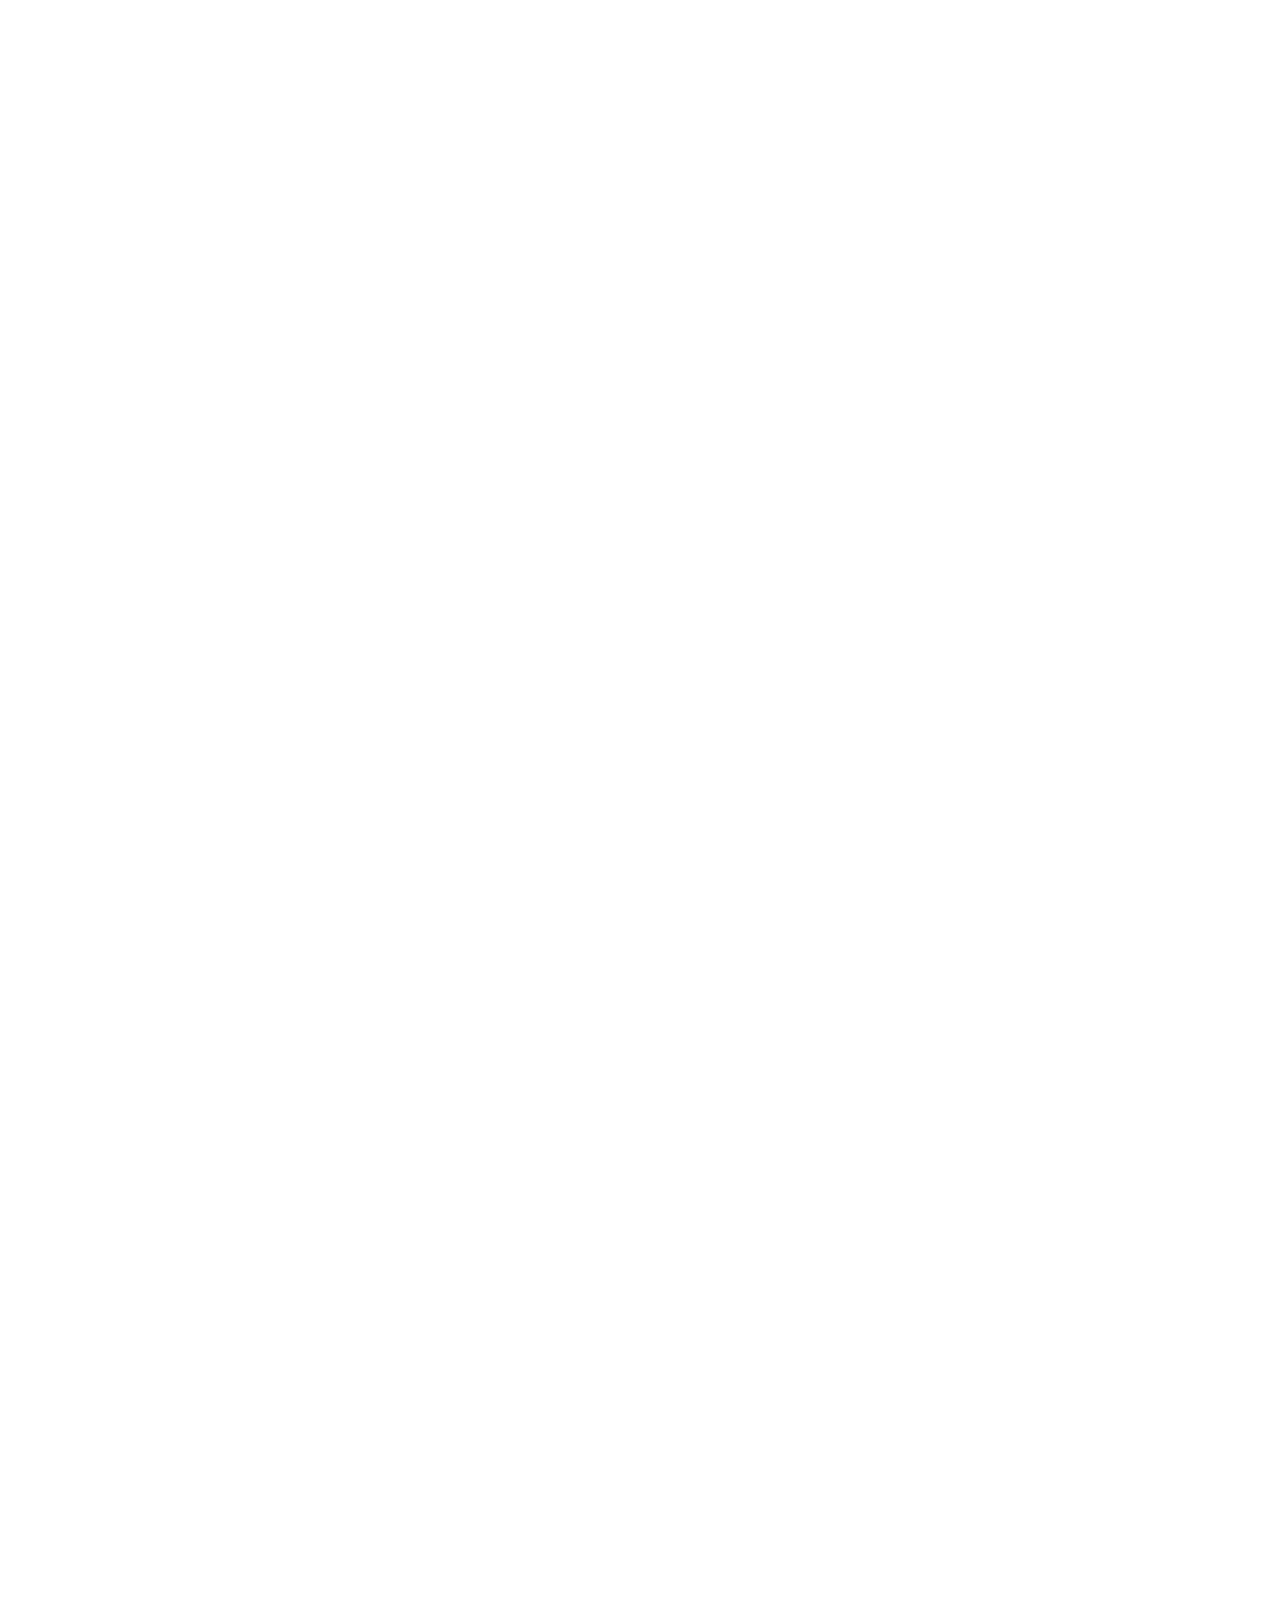
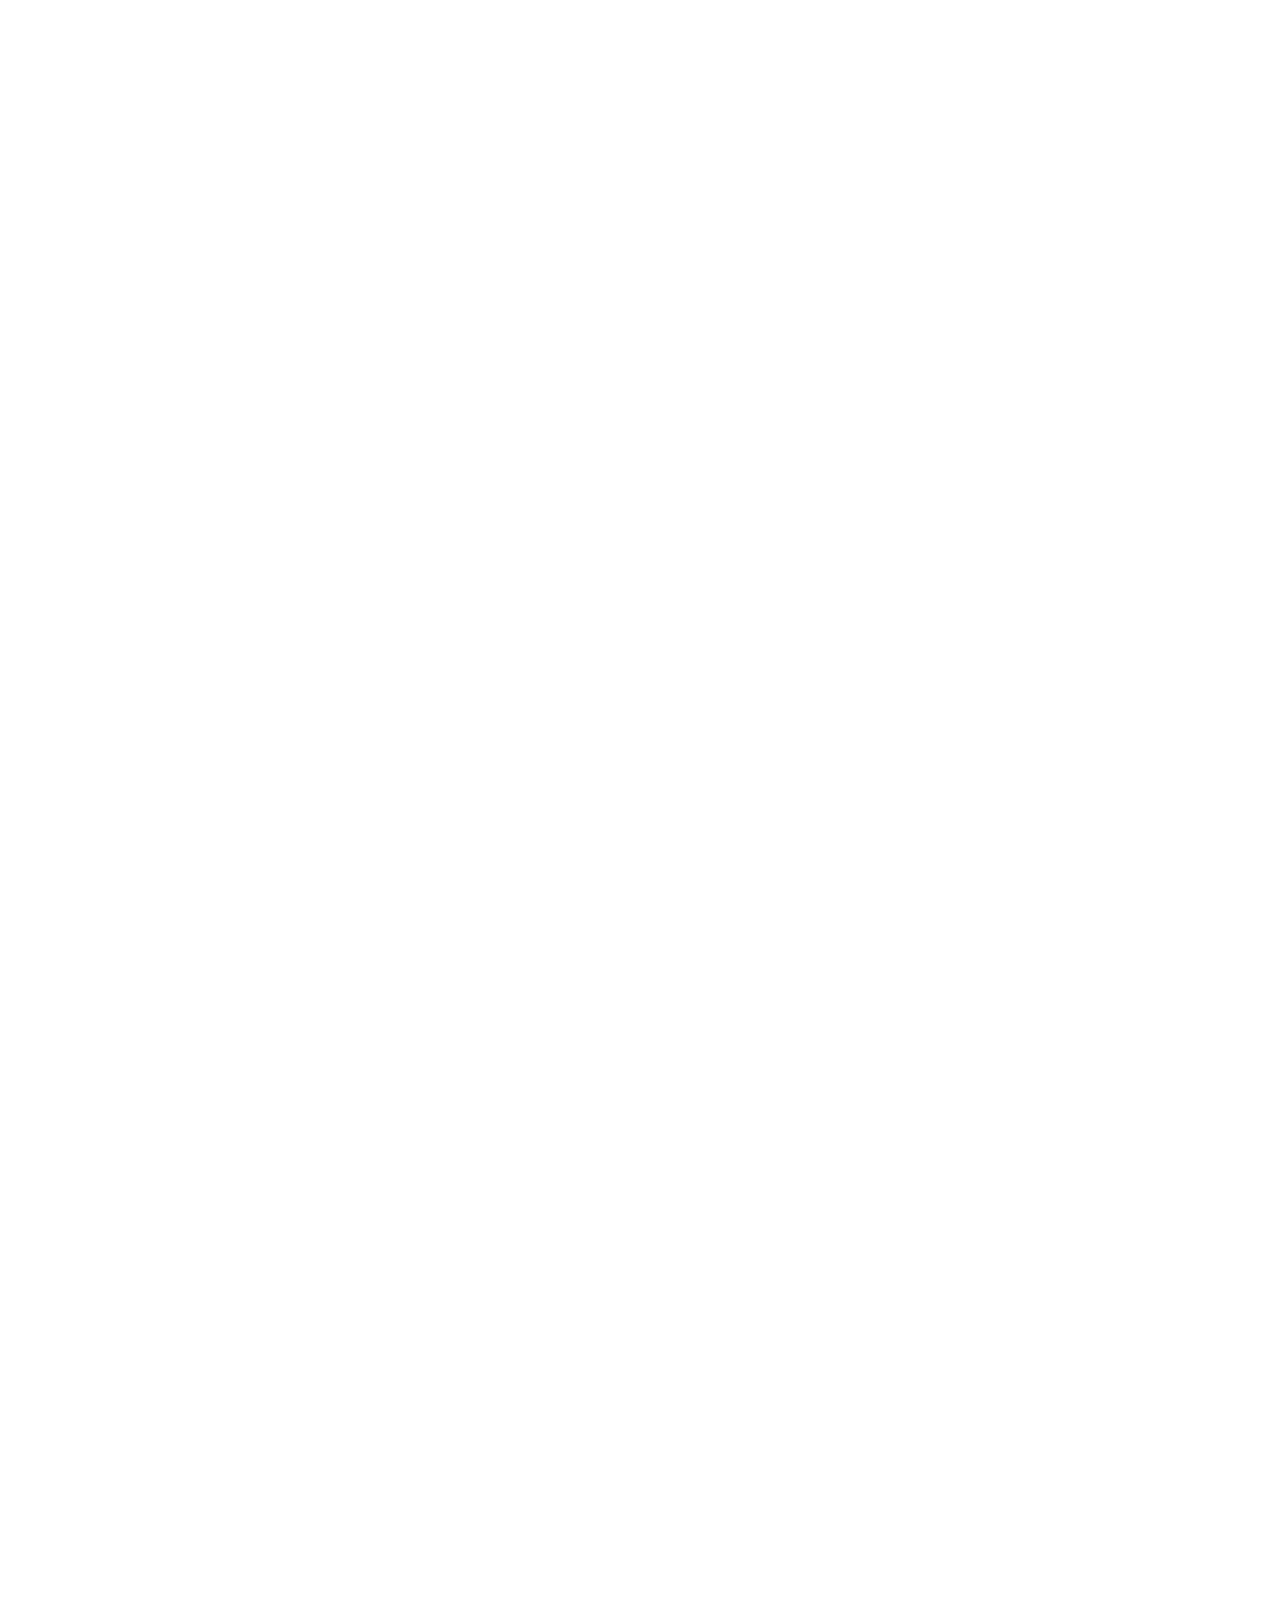
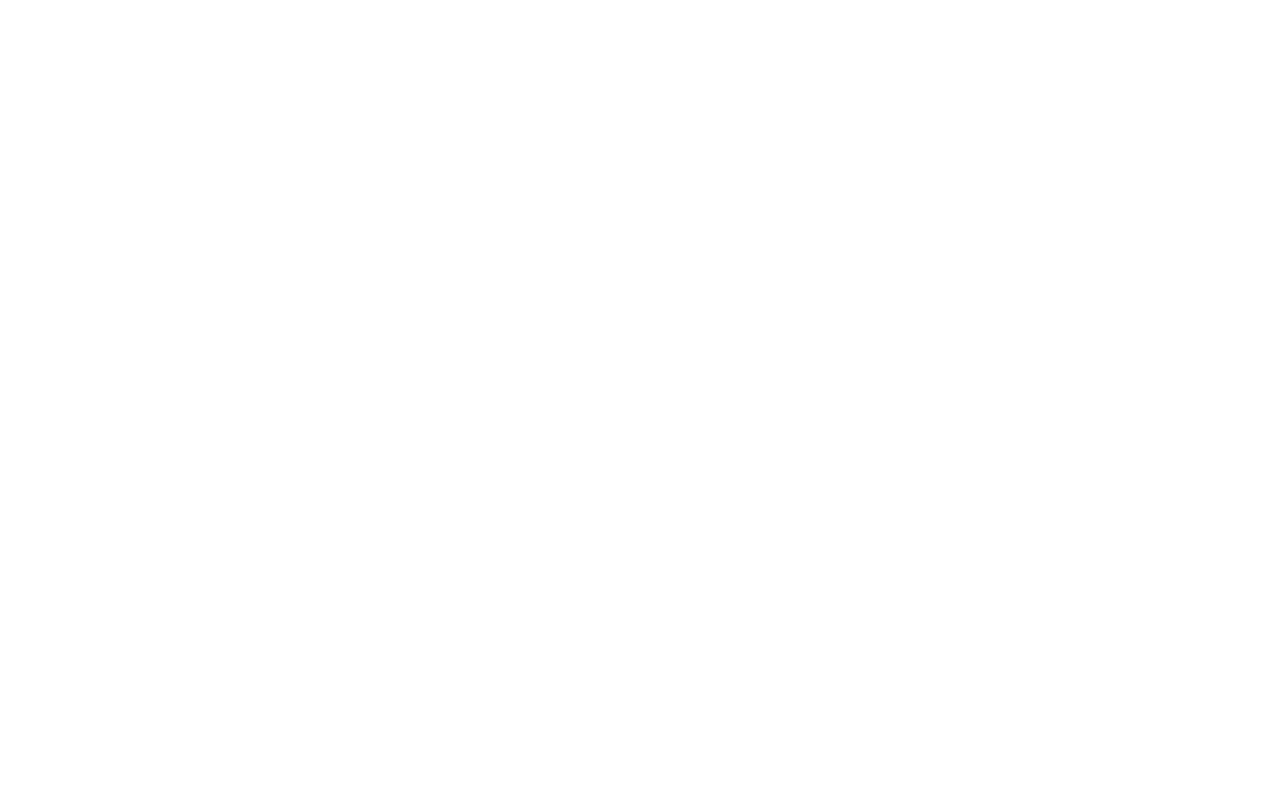
<file: test_patch/index.html>
<!DOCTYPE html>
<html lang="ru">
  <head>
    <meta charset="utf-8">
    <meta name="viewport" content="width=device-width, initial-scale=1, maximum-scale=1, minimal-ui">
    <meta http-equiv="X-UA-Compatible" content="IE=edge">
    <title></title>
    <meta name="description" content="">
    <meta name="keywords" content="">
    <link href="css/main.css" rel="stylesheet" type="text/css">
  </head>
  <body>
    <div class="wrapper">
      <header class="header">
        <div class="container"><a class="logo" href="#"><img src="images/logo.svg" alt=""></a>
          <div class="lang-wrap"><a class="lang" href="#">RU</a><span>/</span><a class="lang active" href="#">UA</a></div>
          <nav class="nav js-nav">
            <ul class="nav__list" id="menu">
              <li class="nav__item" data-menuanchor="2"><a class="nav__link" data-section="2">Що таке патч</a></li>
              <li class="nav__item" data-menuanchor="3"><a class="nav__link" data-section="3">Користування</a></li>
              <li class="nav__item" data-menuanchor="4"><a class="nav__link" data-section="4">Переваги</a></li>
              <li class="nav__item" data-menuanchor="5"><a class="nav__link" data-section="5">Естетика</a></li>
              <li class="nav__item" data-menuanchor="6"><a class="nav__link" data-section="6">Cертифікати</a></li>
              <li class="nav__item" data-menuanchor="7"><a class="nav__link" data-section="7">Замовити</a></li>
              <li class="nav__item" data-menuanchor="8"><a class="nav__link" data-section="8">Партнери</a></li>
            </ul>
            <div class="mob-content">
              <ul class="soc">
                <li class="soc__item"><a class="soc__icon soc__icon_you" href="#"></a></li>
                <li class="soc__item"><a class="soc__icon soc__icon_inst" href="#"></a></li>
                <li class="soc__item"><a class="soc__icon soc__icon_fb" href="#"></a></li>
                <li class="soc__item"><a class="soc__icon soc__icon_whats" href="#"></a></li>
                <li class="soc__item"><a class="soc__icon soc__icon_tel" href="#"></a></li>
              </ul>
              <div class="pay-wrap"><a class="master" href="#"></a><a class="visa" href="#"></a></div>
              <div class="address-info"><a class="mail" href="mailto:Info@hp.com">Info@hp.com</a><a class="tel" href="tel:+380948588694">+38 094 858 86 94</a>
                <p class="address">03190, м. Київ, вул. Черняхівського, буд. 16/30, оф. 3</p>
              </div>
            </div>
          </nav>
        </div>
        <div class="hamburglar js-burger" id="hamburger">
          <div class="burger-icon">
            <div class="burger-container"><span class="burger-bun-top"></span><span class="burger-filling"></span><span class="burger-bun-bot"></span></div>
          </div>
          <div class="burger-ring">
            <svg class="svg-ring">
              <path class="path" fill="none" stroke="#fff" stroke-miterlimit="10" stroke-width="4" d="M 34 2 C 16.3 2 2 16.3 2 34 s 14.3 32 32 32 s 32 -14.3 32 -32 S 51.7 2 34 2"></path>
            </svg>
          </div>
        </div>
      </header>
      <main class="main">
        <div id="fullpage">
          <section class="one-section section" data-section="section1">
            <div class="call-btn js-footer-open"><span>Зворотній зв’язок</span></div>
            <div class="container">
              <div class="typography left-anim">
                <h2>Herpes Patch</h2>
                <h3>Врода без жодних обмежень</h3>
                <p>Новий та самий ефективний спосіб для приховування симптомів герпесу та його лікування</p><a class="main-btn" href="#">ДІЗНАТИСЯ БІЛЬШЕ</a>
              </div>
              <div class="img-wrap right-anim"><img src="images/img-1.png" alt=""></div>
            </div>
          </section>
          <section class="two-section section" data-section="section2">
            <div class="container">
              <div class="typography left-anim">
                <h2>Що таке  Herpes Patch</h2>
                <p>Антигерпетичні патчі - це лікувальний прозорий клейкий пластир, що щільно фіксується на шкірі та механічно локалізує герпетичне ураження. Використовується на всіх етапах розвитку застуди на губах та в області носогубного трикутника. Підходить для всіх типів шкіри.</p>
              </div>
              <div class="video-wrap right-anim"><span class="video-btn js-video-open"></span><img src="images/video.png" alt=""></div>
              <div class="accordion-wrap right-anim">
                <div class="accordion">
                  <div class="accordion__head">
                    <div class="accordion__img"><img src="images/img-4.svg" alt=""></div>
                    <h3 class="accordion__name">На 1 ФАЗІ загострення захворювання</h3>
                    <div class="accordion__btn down"></div>
                  </div>
                  <div class="accordion__content">
                    <p class="accordion__text">коли висип ще не утворився, але вже відчувається свербыж та поколювання, патч моментально позбавить від неприємних симптомів та зупинить подальший розвиток запалення.</p>
                  </div>
                </div>
                <div class="accordion">
                  <div class="accordion__head">
                    <div class="accordion__img"><img src="images/img-4.svg" alt=""></div>
                    <h3 class="accordion__name">НА 2 ФАЗІ розриву бульбашок</h3>
                    <div class="accordion__btn down"></div>
                  </div>
                  <div class="accordion__content">
                    <p class="accordion__text">коли висип ще не утворився, але вже відчувається свербыж та поколювання, патч моментально позбавить від неприємних симптомів та зупинить подальший розвиток запалення.</p>
                  </div>
                </div>
                <div class="accordion">
                  <div class="accordion__head">
                    <div class="accordion__img"><img src="images/img-4.svg" alt=""></div>
                    <h3 class="accordion__name">На 3 ФАЗІ формування жовтуватіх кірочок</h3>
                    <div class="accordion__btn down"></div>
                  </div>
                  <div class="accordion__content">
                    <p class="accordion__text">коли висип ще не утворився, але вже відчувається свербыж та поколювання, патч моментально позбавить від неприємних симптомів та зупинить подальший розвиток запалення.</p>
                  </div>
                </div>
                <div class="accordion">
                  <div class="accordion__head">
                    <div class="accordion__img"><img src="images/img-4.svg" alt=""></div>
                    <h3 class="accordion__name">На 4 ФАЗІ відшарування</h3>
                    <div class="accordion__btn down"></div>
                  </div>
                  <div class="accordion__content">
                    <p class="accordion__text">коли висип ще не утворився, але вже відчувається свербыж та поколювання, патч моментально позбавить від неприємних симптомів та зупинить подальший розвиток запалення.</p>
                  </div>
                </div>
              </div>
            </div>
          </section>
          <section class="three-section section" data-section="section3">
            <div class="container">
              <div class="typography left-anim">
                <h2>Спосіб застосування</h2>
              </div>
              <div class="using-wrap right-anim">
                <div class="using">
                  <div class="using__img"><img src="images/img-2.png" alt=""></div>
                  <div class="using__info"><span class="using__name">Розпакувати патч</span>
                    <p class="using__text">Очистіть шкіру. Також від усіх косметичних засобів, щоб патч щільно зафіксувався на шкірі. Дістаньте патч чистими руками з упаковки та зніміть бумажну підкладку Master-Aid</p>
                  </div>
                </div>
                <div class="using">
                  <div class="using__img"><img src="images/img-2.png" alt=""></div>
                  <div class="using__info"><span class="using__name">Нанести на проблемну зону</span>
                    <p class="using__text">Не торкаючись клейкої основи пальцями, нанесіть патч на зону ураження, притиснувши його щільно до шкіри та зніміть другу частину паперової підкладки. Для зручності використовуйте люстерко у футлярі. Коли патч почне відділятіся від шкіри неодмінно замініть його на новий, щоб не дати ранці “подихати”. Тому що це викличе зворотній ефект і уповільнить процес загоєння.</p>
                  </div>
                </div>
                <div class="using">
                  <div class="using__img"><img src="images/img-2.png" alt=""></div>
                  <div class="using__info"><span class="using__name">Сховати за допомогою косметики</span>
                    <p class="using__text">Нанесіть макіяж поверх патчу, щоб зробити непомітними його та уражену ділянку. </p>
                  </div>
                </div>
              </div>
            </div>
          </section>
          <section class="four-section section" data-section="section4">
            <div class="container">
              <div class="typography left-anim">
                <h2>Переваги  Herpes Patch</h2>
                <p>Невидимий антигерпетичний пластир захищає шкіру, зменшує дискомфорт, сприяє швидкому загоєнню. Складається з гідроколоїдної матриці на поліуретанової підкладці, що має корисні характеристики для захисту і лікування герпесу. Підтримує «контрольований» рівень вологості рани, необхідний для її правильного загоєння.</p>
              </div>
              <div class="img-wrap right-anim"><img src="images/img-4.png" alt=""></div>
              <div class="accordion-wrap right-anim">
                <div class="accordion">
                  <div class="accordion__head">
                    <h3 class="accordion__name">Безпечний  та лікуючий</h3>
                    <div class="accordion__btn down"></div>
                  </div>
                  <div class="accordion__content">
                    <p class="accordion__text">Містить екстракт календули зі заспокійливими властивостями, що заспокоюють та пом'якшують епітелій поверхні губ та зводить до мінімуму викликану герпесом біль. А також потужній антісептік, єфективний проті бактерій Gram + i Gram.</p>
                  </div>
                </div>
                <div class="accordion">
                  <div class="accordion__head">
                    <h3 class="accordion__name">Непомітний та  естетичний</h3>
                    <div class="accordion__btn down"></div>
                  </div>
                  <div class="accordion__content">
                    <p class="accordion__text">Містить екстракт календули зі заспокійливими властивостями, що заспокоюють та пом'якшують епітелій поверхні губ та зводить до мінімуму викликану герпесом біль. А також потужній антісептік, єфективний проті бактерій Gram + i Gram.</p>
                  </div>
                </div>
                <div class="accordion">
                  <div class="accordion__head">
                    <h3 class="accordion__name">Тривалий термін  використання</h3>
                    <div class="accordion__btn down"></div>
                  </div>
                  <div class="accordion__content">
                    <p class="accordion__text">Містить екстракт календули зі заспокійливими властивостями, що заспокоюють та пом'якшують епітелій поверхні губ та зводить до мінімуму викликану герпесом біль. А також потужній антісептік, єфективний проті бактерій Gram + i Gram.</p>
                  </div>
                </div>
              </div>
            </div>
          </section>
          <section class="five-section section" data-section="section5">
            <div class="container">
              <div class="typography left-anim">
                <h2>Естетика та  непомітність</h2>
                <div class="typography-wrap right-anim">
                  <p>Бездоганно маскує висип та є чудовою основою під make-up</p>
                  <p>Гіпоалергенний, загоюючий, не викликає подразнення</p>
                  <p>Запобігає прояву анестезуючих рубців</p>
                </div>
              </div>
              <div class="img-wrap right-anim"><img src="images/img-5.png" alt=""></div>
            </div>
          </section>
          <section class="six-section section" data-section="section6">
            <div class="container">
              <div class="typography left-anim">
                <h2>Сертифікати</h2>
                <p>Lorem ipsum dolor sit amet, consectetur adipiscing elit, sed do eiusmod tempor incididunt ut labore et dolore magna aliqua. Ut enim ad minim veniam, quis nostrud exercitation ullamco laboris nisi ut aliquip ex ea commodo consequat</p>
              </div>
              <div class="certificates-wrap right-anim">
                <div class="certificate"></div>
                <div class="certificate"></div>
              </div>
            </div>
          </section>
          <section class="seven-section section" data-section="section7">
            <div class="container">
              <div class="typography left-anim">
                <h2>Замовлення  та доставка</h2>
                <div class="typography-price">
                  <div class="priceForm">
                    <div class="priceForm__wrap">
                      <div class="priceForm__field"><span id="total-price"></span><span class="priceForm__currency">₴</span><strong class="skuBestPrice">600</strong></div>
                      <div class="priceForm__counter">
                        <input id="minus" type="button" value="-">
                        <input id="quantity" type="number" value="1" name="quantity" readonly>
                        <input id="plus" type="button" value="+">
                      </div>
                      <button class="priceForm__btn main-btn js-open-click-modal">Купити в один клік</button>
                    </div>
                  </div>
                </div>
                <p>Вартість доставки по Києву - 50 грн. При замовленні від трьох упаковок патчей - безкоштовно. Доставка Новою Поштою - за цінами сервісу доставки.</p>
              </div>
              <div class="typography right-anim">
                <h4>Для замовлення:</h4>
                <p>1 натисніть на форму замовлення в один клік</p>
                <p>2 зателефонуйте нам за вказаними номерами телефонів</p>
                <p>3 надішліть повідомлення на один із месенджерів або на електронну адресу</p>
              </div>
            </div>
          </section>
          <section class="eight-section section" data-section="section8">
            <div class="container">
              <div class="typography left-anim">
                <h2>Наші  партнери</h2>
              </div>
              <div class="partners-wrap right-anim">
                <div class="partner"><img src="images/partner.svg" alt=""></div>
                <div class="partner"><img src="images/partner.svg" alt=""></div>
                <div class="partner"><img src="images/partner.svg" alt=""></div>
                <div class="partner"><img src="images/partner.svg" alt=""></div>
              </div>
            </div>
          </section>
          <section class="contact-ssection">
            <div class="container">
              <div class="mob-content">
                <ul class="soc">
                  <li class="soc__item"><a class="soc__icon soc__icon_you" href="#"></a></li>
                  <li class="soc__item"><a class="soc__icon soc__icon_inst" href="#"></a></li>
                  <li class="soc__item"><a class="soc__icon soc__icon_fb" href="#"></a></li>
                  <li class="soc__item"><a class="soc__icon soc__icon_whats" href="#"></a></li>
                  <li class="soc__item"><a class="soc__icon soc__icon_tel" href="#"></a></li>
                </ul>
                <div class="address-info"><a class="mail" href="mailto:Info@hp.com">Info@hp.com</a><a class="tel" href="tel:+380948588694">+38 094 858 86 94</a>
                  <p class="address">03190, м. Київ, вул. Черняхівського, буд. 16/30, оф. 3</p>
                </div>
              </div>
            </div>
          </section>
        </div>
      </main>
      <div class="video js-video"><span class="video-close js-video-close"></span>
        <iframe src="https://www.youtube.com/embed/sG6aWhZnbfw" frameborder="0" allow="accelerometer; autoplay; encrypted-media; gyroscope; picture-in-picture" allowfullscreen id="video"></iframe>
      </div>
      <div class="mask js-mask"></div>
      <div class="modal modal__click js-click-modal js-modal">
        <div class="modal__layer js-close-modal"></div>
        <div class="modal__wrapper">
          <button class="modal__close js-close-modal">
            <svg width="40" height="40" viewbox="0 0 40 40" fill="none" xmlns="http://www.w3.org/2000/svg">
              <circle cx="20" cy="20" r="18.8462" stroke="white" stroke-width="2.30769"></circle>
              <line x1="12.3754" y1="12.4137" x2="28.2764" y2="28.3147" stroke="white" stroke-width="3.84615" stroke-linecap="round" stroke-linejoin="round"></line>
              <line x1="28.2769" y1="13.0644" x2="12.3758" y2="28.9654" stroke="white" stroke-width="3.84615" stroke-linecap="round" stroke-linejoin="round"></line>
            </svg>
          </button>
          <form action="#">
            <div class="modal__click-wrapper">
              <h2>Купити в один клік</h2>
              <input class="mainForm__input" type="text" placeholder="Ім’я">
              <input class="mainForm__input" type="text" placeholder="Прізвище">
              <input class="mainForm__input" type="text" placeholder="Телефон">
              <input class="mainForm__input" type="text" placeholder="Адреса доставки">
              <textarea class="mainForm__input mainForm__textarea" placeholder="Пояснення"></textarea>
              <button class="mainForm__btn main-btn" type="submit">ЗАМОВИТИ</button>
            </div>
          </form>
        </div>
      </div>
      <div class="modal modal__click js-thanks-modal js-modal">
        <div class="modal__layer js-close-modal"></div>
        <div class="modal__wrapper">
          <button class="modal__close js-close-modal">
            <svg width="40" height="40" viewbox="0 0 40 40" fill="none" xmlns="http://www.w3.org/2000/svg">
              <circle cx="20" cy="20" r="18.8462" stroke="white" stroke-width="2.30769"></circle>
              <line x1="12.3754" y1="12.4137" x2="28.2764" y2="28.3147" stroke="white" stroke-width="3.84615" stroke-linecap="round" stroke-linejoin="round"></line>
              <line x1="28.2769" y1="13.0644" x2="12.3758" y2="28.9654" stroke="white" stroke-width="3.84615" stroke-linecap="round" stroke-linejoin="round"></line>
            </svg>
          </button>
          <div>
            <p>Дякуємо <br>за замовлення!<br><br></p>
            <p>Наш менеджер скоро<br>з вами зв’яжеться</p>
          </div>
        </div>
      </div>
      <footer class="footer js-footer">
        <div class="container"><span class="footer-close js-footer-close"></span>
          <div class="soc-box">
            <ul class="soc">
              <li class="soc__item"><a class="soc__icon soc__icon_you" href="#"></a></li>
              <li class="soc__item"><a class="soc__icon soc__icon_inst" href="#"></a></li>
              <li class="soc__item"><a class="soc__icon soc__icon_fb" href="#"></a></li>
              <li class="soc__item"><a class="soc__icon soc__icon_whats" href="#"></a></li>
              <li class="soc__item"><a class="soc__icon soc__icon_tel" href="#"></a></li>
            </ul>
            <div class="pay-wrap"><a class="master" href="#"></a><a class="visa" href="#"></a></div>
          </div>
          <div class="address-info desk-none"><a class="mail" href="mailto:Info@hp.com">Info@hp.com</a><a class="tel" href="tel:+380948588694">+38 094 858 86 94</a></div>
          <div class="address-info">
            <p class="address">Договір оферти</p>
            <p class="address address_small">©Linsi 2019. All rights reserved</p>
          </div>
          <div class="form-wrap">
            <form class="mainForm" action="#" id="" name="">
              <div class="mainForm__wrap"><span class="mainForm__title">Зворотній  зв’язок</span>
                <input class="mainForm__input" type="text" placeholder="Ім’я">
                <input class="mainForm__input" type="text" placeholder="Телефон">
                <button class="mainForm__btn main-btn" type="submit">ЗАМОВИТИ</button>
              </div>
            </form>
          </div>
        </div>
      </footer>
    </div>
    <script src="https://ajax.googleapis.com/ajax/libs/jquery/3.4.1/jquery.min.js"></script>
    <script src="js/libs/libs.min.js"></script>
    <script src="js/app.js"></script>
  </body>
</html>
</file>
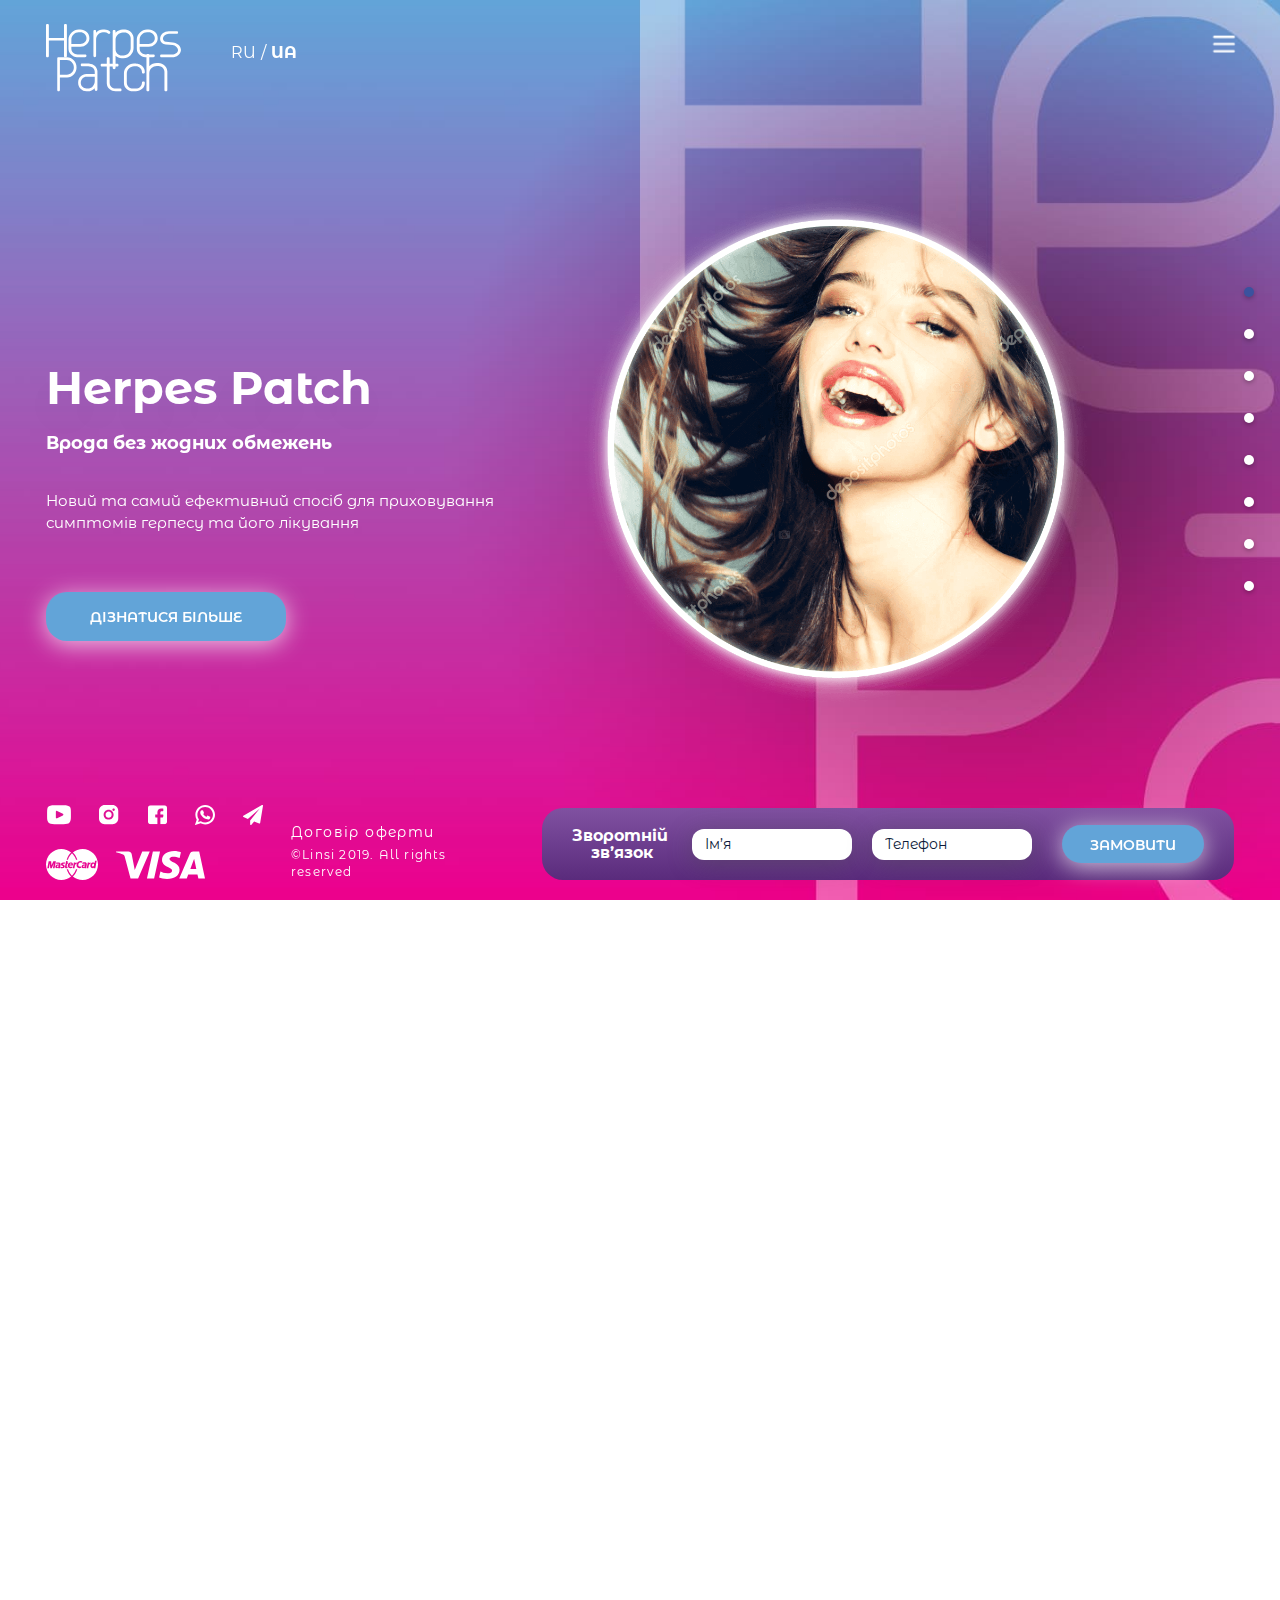
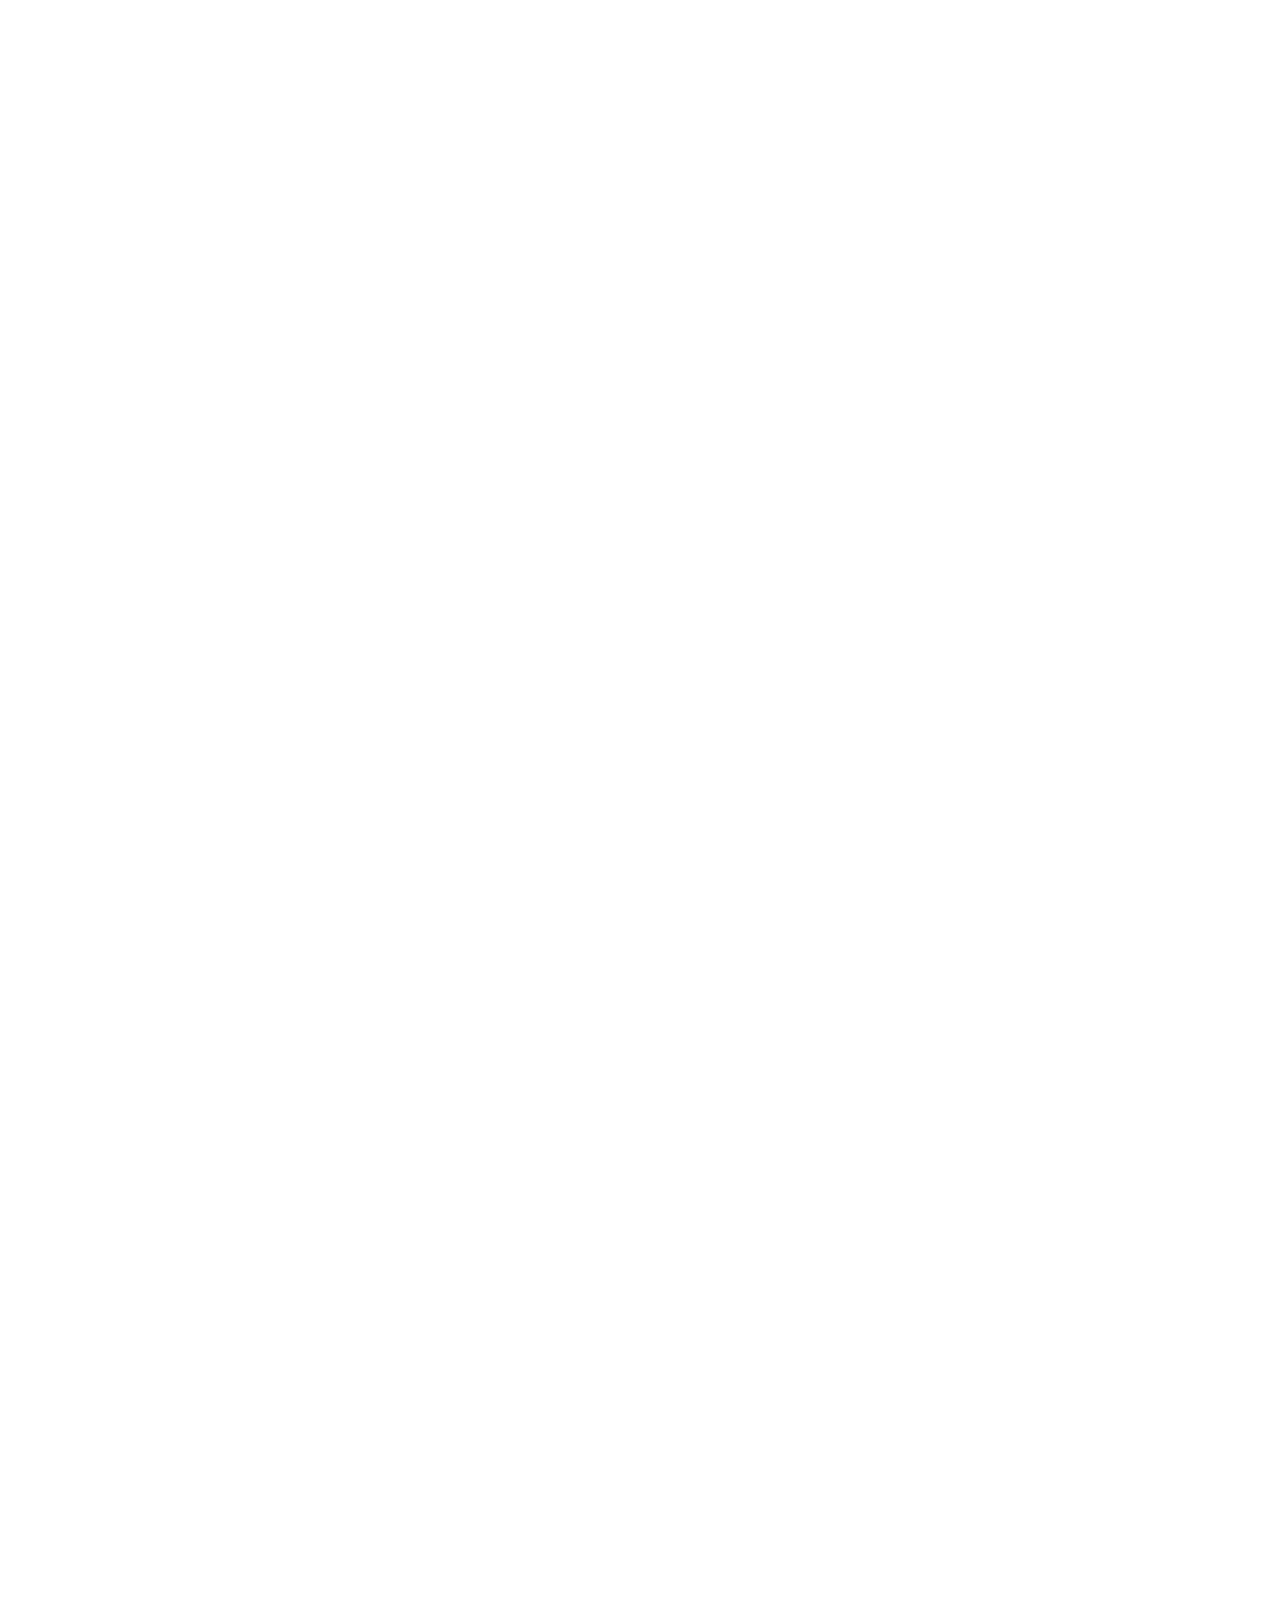
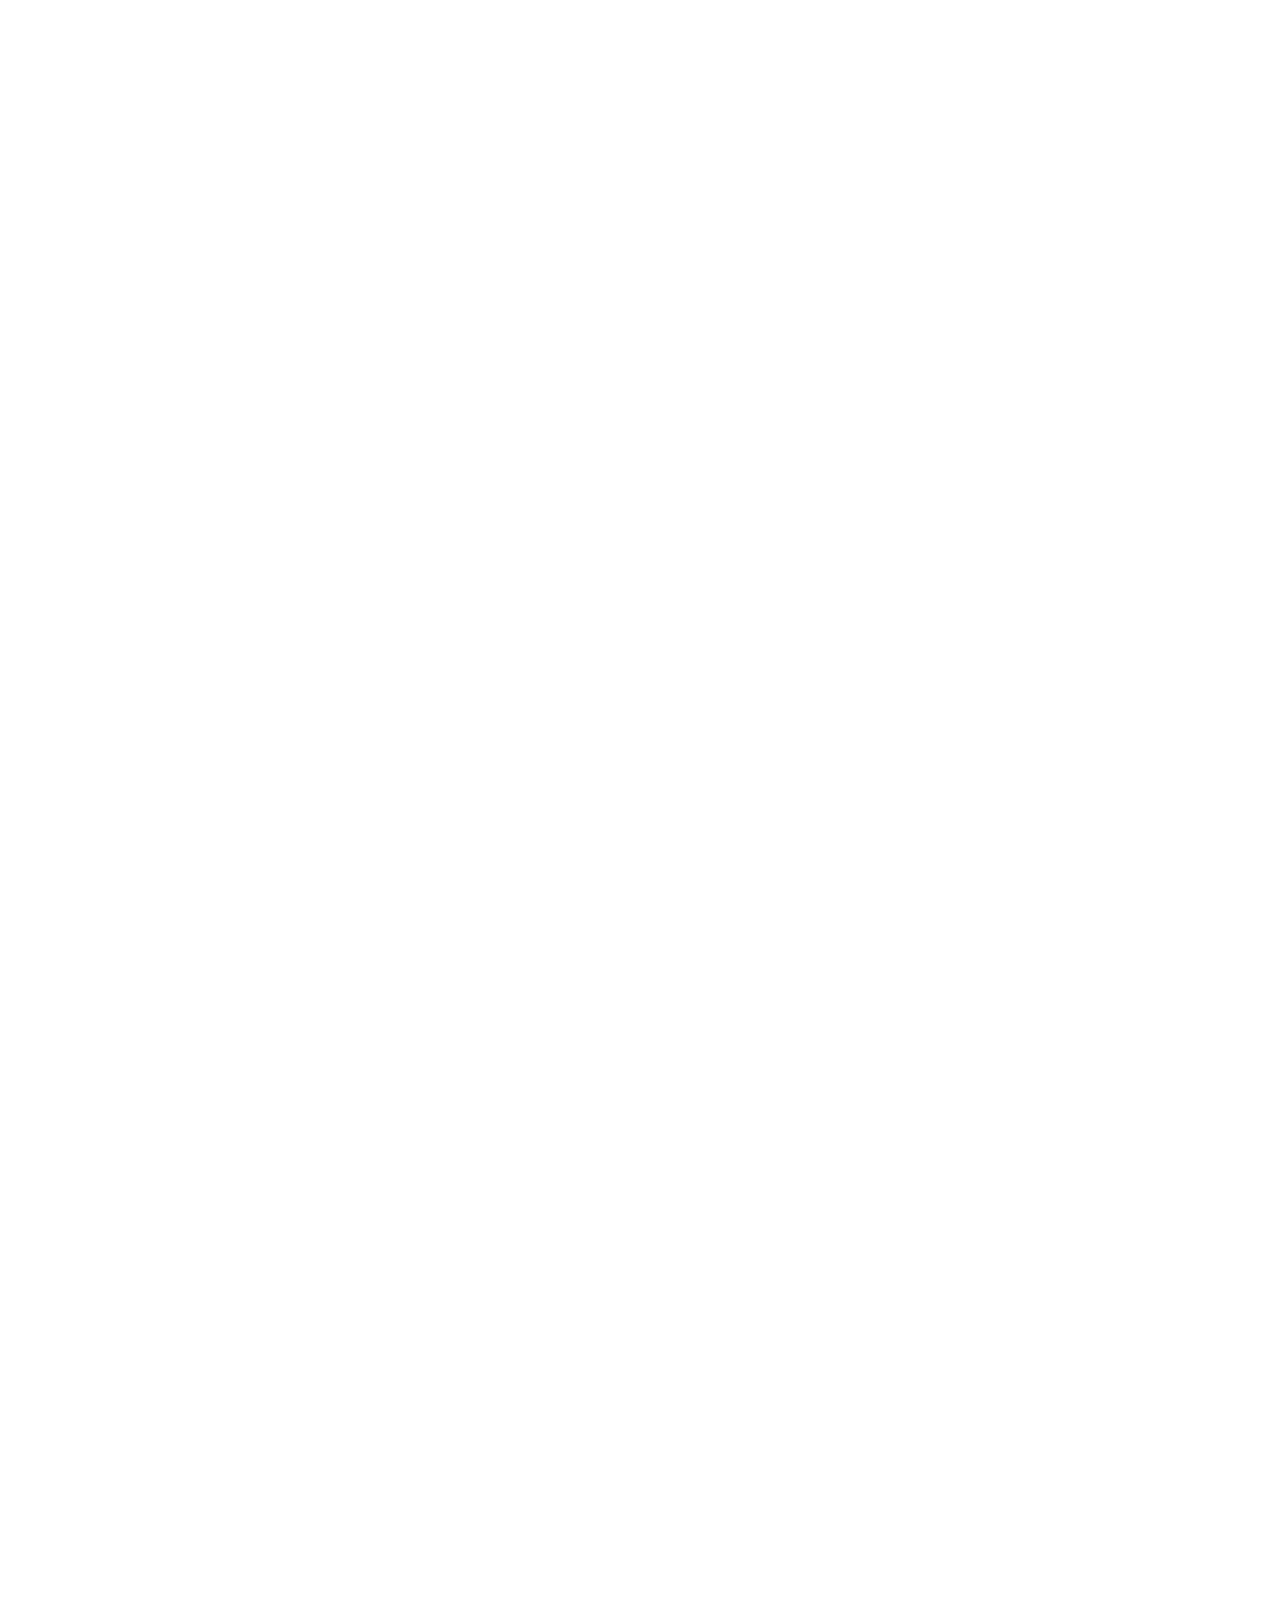
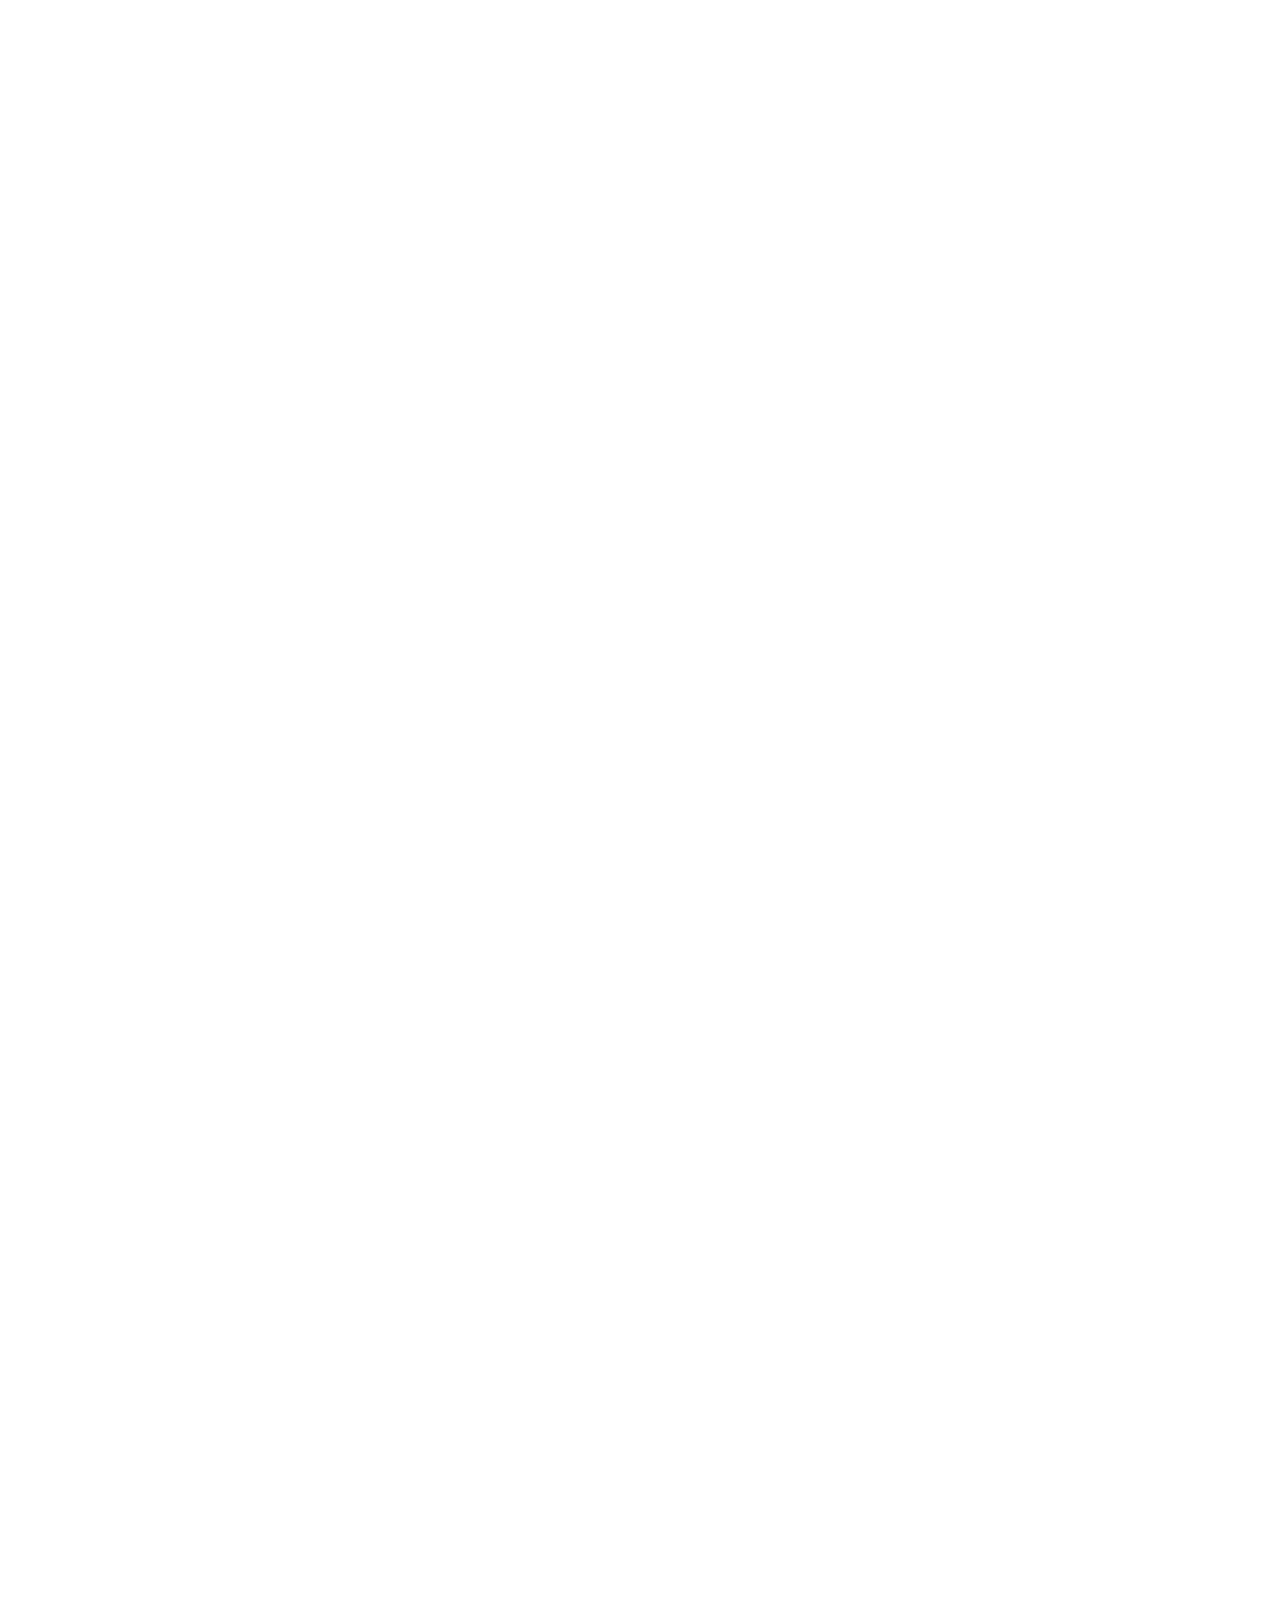
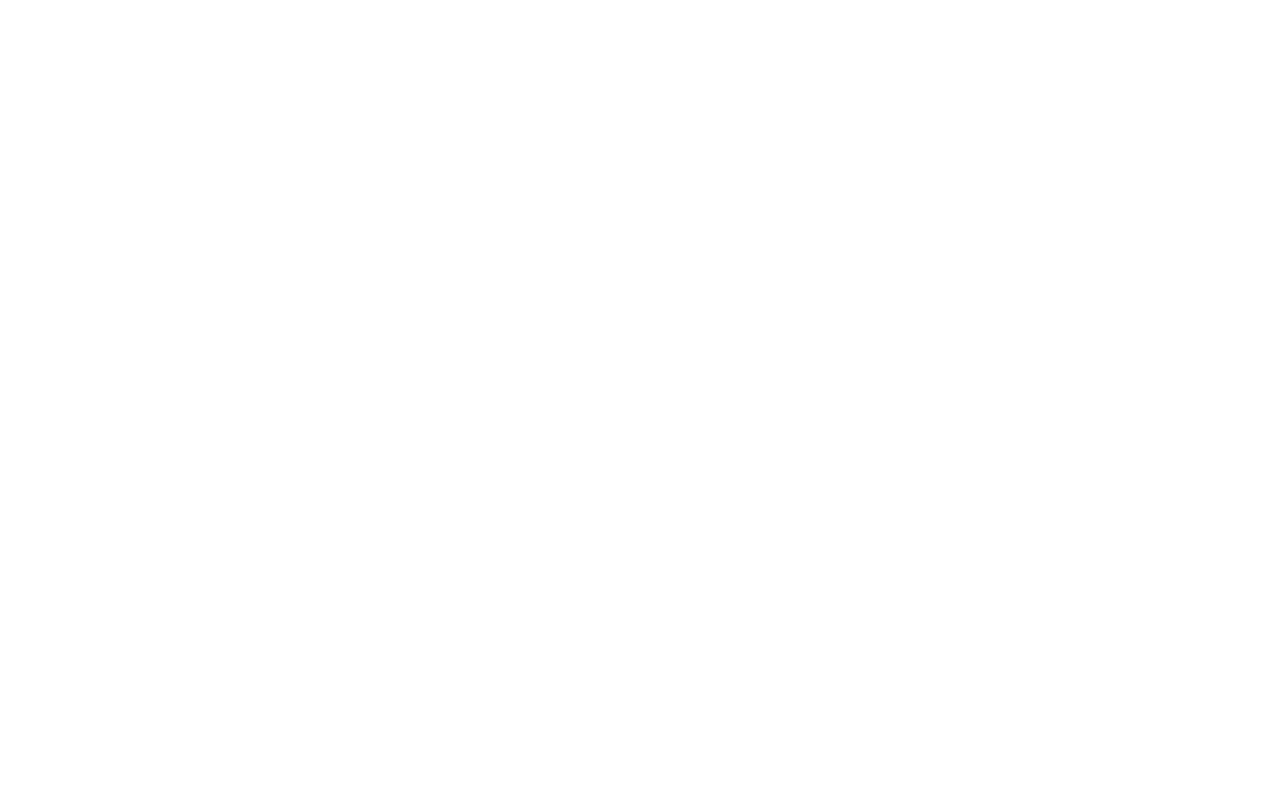
<file: fe-ikajo/patch/index.html>
<!DOCTYPE html>
<html lang="ru">
  <head>
    <meta charset="utf-8">
    <meta name="viewport" content="width=device-width, initial-scale=1, maximum-scale=1, minimal-ui">
    <meta http-equiv="X-UA-Compatible" content="IE=edge">
    <title></title>
    <meta name="description" content="">
    <meta name="keywords" content="">
    <link href="css/main.css" rel="stylesheet" type="text/css">
  </head>
  <body>
    <div class="wrapper">
      <header class="header">
        <div class="container"><a class="logo" href="#"><img src="images/logo.svg" alt=""></a>
          <div class="lang-wrap"><a class="lang" href="#">RU</a><span>/</span><a class="lang active" href="#">UA</a></div>
          <nav class="nav js-nav">
            <ul class="nav__list" id="menu">
              <li class="nav__item" data-menuanchor="2page"><a class="nav__link" href="#2page">Що таке патч</a></li>
              <li class="nav__item" data-menuanchor="3page"><a class="nav__link" href="#3page">Користування</a></li>
              <li class="nav__item" data-menuanchor="4page"><a class="nav__link" href="#4page">Переваги</a></li>
              <li class="nav__item" data-menuanchor="5page"><a class="nav__link" href="#5page">Естетика</a></li>
              <li class="nav__item" data-menuanchor="6page"><a class="nav__link" href="#6page">Cертифікати</a></li>
              <li class="nav__item" data-menuanchor="page"><a class="nav__link" href="#page">Акції</a></li>
              <li class="nav__item" data-menuanchor="7page"><a class="nav__link" href="#7page">Замовити</a></li>
              <li class="nav__item" data-menuanchor="8page"><a class="nav__link" href="#8page">Партнери</a></li>
            </ul>
            <div class="mob-content">
              <ul class="soc">
                <li class="soc__item"><a class="soc__icon soc__icon_you" href="#"></a></li>
                <li class="soc__item"><a class="soc__icon soc__icon_inst" href="#"></a></li>
                <li class="soc__item"><a class="soc__icon soc__icon_fb" href="#"></a></li>
                <li class="soc__item"><a class="soc__icon soc__icon_whats" href="#"></a></li>
                <li class="soc__item"><a class="soc__icon soc__icon_tel" href="#"></a></li>
              </ul>
              <div class="pay-wrap"><a class="master" href="#"></a><a class="visa" href="#"></a></div>
              <div class="address-info"><a class="mail" href="mailto:Info@hp.com">Info@hp.com</a><a class="tel" href="tel:+380948588694">+38 094 858 86 94</a>
                <p class="address">03190, м. Київ, вул. Черняхівського, буд. 16/30, оф. 3</p>
              </div>
            </div>
          </nav>
        </div>
        <div class="hamburglar js-burger" id="hamburger">
          <div class="burger-icon">
            <div class="burger-container"><span class="burger-bun-top"></span><span class="burger-filling"></span><span class="burger-bun-bot"></span></div>
          </div>
          <div class="burger-ring">
            <svg class="svg-ring">
              <path class="path" fill="none" stroke="#fff" stroke-miterlimit="10" stroke-width="4" d="M 34 2 C 16.3 2 2 16.3 2 34 s 14.3 32 32 32 s 32 -14.3 32 -32 S 51.7 2 34 2"></path>
            </svg>
          </div>
        </div>
      </header>
      <main class="main">
        <div id="fullpage">
          <section class="one-section section" id="section0">
            <div class="call-btn js-footer-open"><span>Зворотній зв’язок</span></div>
            <div class="container">
              <div class="typography left-anim">
                <h2>Herpes Patch</h2>
                <h3>Врода без жодних обмежень</h3>
                <p>Новий та самий ефективний спосіб для приховування симптомів герпесу та його лікування</p><a class="main-btn" href="#">ДІЗНАТИСЯ БІЛЬШЕ</a>
              </div>
              <div class="img-wrap right-anim"><img src="images/img-1.png" alt=""></div>
            </div>
          </section>
          <section class="mov two-section section" id="section1">
            <div class="container">
              <div class="typography left-anim">
                <h2>Що таке  Herpes Patch</h2>
                <p>Антигерпетичні патчі - це лікувальний прозорий клейкий пластир, що щільно фіксується на шкірі та механічно локалізує герпетичне ураження. Використовується на всіх етапах розвитку застуди на губах та в області носогубного трикутника. Підходить для всіх типів шкіри.</p>
              </div>
              <div class="video-wrap right-anim"><span class="video-btn js-video-open"></span><img src="images/video.png" alt=""></div>
              <div class="accordion-wrap right-anim">
                <div class="accordion">
                  <div class="accordion__head">
                    <div class="accordion__img"><img src="images/img-4.svg" alt=""></div>
                    <h3 class="accordion__name">На 1 ФАЗІ загострення захворювання</h3>
                    <div class="accordion__btn down"></div>
                  </div>
                  <div class="accordion__content">
                    <p class="accordion__text">коли висип ще не утворився, але вже відчувається свербыж та поколювання, патч моментально позбавить від неприємних симптомів та зупинить подальший розвиток запалення.</p>
                  </div>
                </div>
                <div class="accordion">
                  <div class="accordion__head">
                    <div class="accordion__img"><img src="images/img-4.svg" alt=""></div>
                    <h3 class="accordion__name">НА 2 ФАЗІ розриву бульбашок</h3>
                    <div class="accordion__btn down"></div>
                  </div>
                  <div class="accordion__content">
                    <p class="accordion__text">коли висип ще не утворився, але вже відчувається свербыж та поколювання, патч моментально позбавить від неприємних симптомів та зупинить подальший розвиток запалення.</p>
                  </div>
                </div>
                <div class="accordion">
                  <div class="accordion__head">
                    <div class="accordion__img"><img src="images/img-4.svg" alt=""></div>
                    <h3 class="accordion__name">На 3 ФАЗІ формування жовтуватіх кірочок</h3>
                    <div class="accordion__btn down"></div>
                  </div>
                  <div class="accordion__content">
                    <p class="accordion__text">коли висип ще не утворився, але вже відчувається свербыж та поколювання, патч моментально позбавить від неприємних симптомів та зупинить подальший розвиток запалення.</p>
                  </div>
                </div>
                <div class="accordion">
                  <div class="accordion__head">
                    <div class="accordion__img"><img src="images/img-4.svg" alt=""></div>
                    <h3 class="accordion__name">На 4 ФАЗІ відшарування</h3>
                    <div class="accordion__btn down"></div>
                  </div>
                  <div class="accordion__content">
                    <p class="accordion__text">коли висип ще не утворився, але вже відчувається свербыж та поколювання, патч моментально позбавить від неприємних симптомів та зупинить подальший розвиток запалення.</p>
                  </div>
                </div>
              </div>
            </div>
          </section>
          <section class="mov three-section section" id="section2">
            <div class="container">
              <div class="typography left-anim">
                <h2>Спосіб застосування</h2>
              </div>
              <div class="using-wrap right-anim">
                <div class="using">
                  <div class="using__img"><img src="images/img-2.png" alt=""></div>
                  <div class="using__info"><span class="using__name">Розпакувати патч</span>
                    <p class="using__text">Очистіть шкіру. Також від усіх косметичних засобів, щоб патч щільно зафіксувався на шкірі. Дістаньте патч чистими руками з упаковки та зніміть бумажну підкладку Master-Aid</p>
                  </div>
                </div>
                <div class="using">
                  <div class="using__img"><img src="images/img-2.png" alt=""></div>
                  <div class="using__info"><span class="using__name">Нанести на проблемну зону</span>
                    <p class="using__text">Не торкаючись клейкої основи пальцями, нанесіть патч на зону ураження, притиснувши його щільно до шкіри та зніміть другу частину паперової підкладки. Для зручності використовуйте люстерко у футлярі. Коли патч почне відділятіся від шкіри неодмінно замініть його на новий, щоб не дати ранці “подихати”. Тому що це викличе зворотній ефект і уповільнить процес загоєння.</p>
                  </div>
                </div>
                <div class="using">
                  <div class="using__img"><img src="images/img-2.png" alt=""></div>
                  <div class="using__info"><span class="using__name">Сховати за допомогою косметики</span>
                    <p class="using__text">Нанесіть макіяж поверх патчу, щоб зробити непомітними його та уражену ділянку. </p>
                  </div>
                </div>
              </div>
            </div>
          </section>
          <section class="mov four-section section" id="section3">
            <div class="container">
              <div class="typography left-anim">
                <h2>Переваги  Herpes Patch</h2>
                <p>Невидимий антигерпетичний пластир захищає шкіру, зменшує дискомфорт, сприяє швидкому загоєнню. Складається з гідроколоїдної матриці на поліуретанової підкладці, що має корисні характеристики для захисту і лікування герпесу. Підтримує «контрольований» рівень вологості рани, необхідний для її правильного загоєння.</p>
              </div>
              <div class="img-wrap right-anim"><img src="images/img-4.png" alt=""></div>
              <div class="accordion-wrap right-anim">
                <div class="accordion">
                  <div class="accordion__head">
                    <h3 class="accordion__name">Безпечний  та лікуючий</h3>
                    <div class="accordion__btn down"></div>
                  </div>
                  <div class="accordion__content">
                    <p class="accordion__text">Містить екстракт календули зі заспокійливими властивостями, що заспокоюють та пом'якшують епітелій поверхні губ та зводить до мінімуму викликану герпесом біль. А також потужній антісептік, єфективний проті бактерій Gram + i Gram.</p>
                  </div>
                </div>
                <div class="accordion">
                  <div class="accordion__head">
                    <h3 class="accordion__name">Непомітний та  естетичний</h3>
                    <div class="accordion__btn down"></div>
                  </div>
                  <div class="accordion__content">
                    <p class="accordion__text">Містить екстракт календули зі заспокійливими властивостями, що заспокоюють та пом'якшують епітелій поверхні губ та зводить до мінімуму викликану герпесом біль. А також потужній антісептік, єфективний проті бактерій Gram + i Gram.</p>
                  </div>
                </div>
                <div class="accordion">
                  <div class="accordion__head">
                    <h3 class="accordion__name">Тривалий термін  використання</h3>
                    <div class="accordion__btn down"></div>
                  </div>
                  <div class="accordion__content">
                    <p class="accordion__text">Містить екстракт календули зі заспокійливими властивостями, що заспокоюють та пом'якшують епітелій поверхні губ та зводить до мінімуму викликану герпесом біль. А також потужній антісептік, єфективний проті бактерій Gram + i Gram.</p>
                  </div>
                </div>
              </div>
            </div>
          </section>
          <section class="mov five-section section" id="section4">
            <div class="container">
              <div class="typography left-anim">
                <h2>Естетика та  непомітність</h2>
                <div class="typography-wrap right-anim">
                  <p>Бездоганно маскує висип та є чудовою основою під make-up</p>
                  <p>Гіпоалергенний, загоюючий, не викликає подразнення</p>
                  <p>Запобігає прояву анестезуючих рубців</p>
                </div>
              </div>
              <div class="img-wrap right-anim"><img src="images/img-5.png" alt=""></div>
            </div>
          </section>
          <section class="mov six-section section" id="section5">
            <div class="container">
              <div class="typography left-anim">
                <h2>Сертифікати</h2>
                <p>Lorem ipsum dolor sit amet, consectetur adipiscing elit, sed do eiusmod tempor incididunt ut labore et dolore magna aliqua. Ut enim ad minim veniam, quis nostrud exercitation ullamco laboris nisi ut aliquip ex ea commodo consequat</p>
              </div>
              <div class="certificates-wrap right-anim">
                <div class="certificate"></div>
                <div class="certificate"></div>
              </div>
            </div>
          </section>
          <section class="mov seven-section section" id="section6">
            <div class="container">
              <div class="typography left-anim">
                <h2>Замовлення  та доставка</h2>
                <div class="typography-price">
                  <div class="priceForm">
                    <div class="priceForm__wrap">
                      <div class="priceForm__field"><span id="total-price"></span><span class="priceForm__currency">₴</span><strong class="skuBestPrice">600</strong></div>
                      <div class="priceForm__counter">
                        <input id="minus" type="button" value="-">
                        <input id="quantity" type="number" value="1" name="quantity" readonly>
                        <input id="plus" type="button" value="+">
                      </div>
                      <button class="priceForm__btn main-btn js-open-click-modal">Купити в один клік</button>
                    </div>
                  </div>
                </div>
                <p>Вартість доставки по Києву - 50 грн. При замовленні від трьох упаковок патчей - безкоштовно. Доставка Новою Поштою - за цінами сервісу доставки.</p>
              </div>
              <div class="typography right-anim">
                <h4>Для замовлення:</h4>
                <p>1 натисніть на форму замовлення в один клік</p>
                <p>2 зателефонуйте нам за вказаними номерами телефонів</p>
                <p>3 надішліть повідомлення на один із месенджерів або на електронну адресу</p>
              </div>
            </div>
          </section>
          <section class="mov eight-section section" id="section7">
            <div class="container">
              <div class="typography left-anim">
                <h2>Наші  партнери</h2>
              </div>
              <div class="partners-wrap right-anim">
                <div class="partner"><img src="images/partner.svg" alt=""></div>
                <div class="partner"><img src="images/partner.svg" alt=""></div>
                <div class="partner"><img src="images/partner.svg" alt=""></div>
                <div class="partner"><img src="images/partner.svg" alt=""></div>
              </div>
            </div>
          </section>
          <section class="mov contact-ssection">
            <div class="container">
              <div class="mob-content">
                <ul class="soc">
                  <li class="soc__item"><a class="soc__icon soc__icon_you" href="#"></a></li>
                  <li class="soc__item"><a class="soc__icon soc__icon_inst" href="#"></a></li>
                  <li class="soc__item"><a class="soc__icon soc__icon_fb" href="#"></a></li>
                  <li class="soc__item"><a class="soc__icon soc__icon_whats" href="#"></a></li>
                  <li class="soc__item"><a class="soc__icon soc__icon_tel" href="#"></a></li>
                </ul>
                <div class="address-info"><a class="mail" href="mailto:Info@hp.com">Info@hp.com</a><a class="tel" href="tel:+380948588694">+38 094 858 86 94</a>
                  <p class="address">03190, м. Київ, вул. Черняхівського, буд. 16/30, оф. 3</p>
                </div>
              </div>
            </div>
          </section>
        </div>
      </main>
      <div class="video js-video"><span class="video-close js-video-close"></span>
        <iframe src="https://www.youtube.com/embed/sG6aWhZnbfw" frameborder="0" allow="accelerometer; autoplay; encrypted-media; gyroscope; picture-in-picture" allowfullscreen id="video"></iframe>
      </div>
      <div class="mask js-mask"></div>
      <div class="modal modal__click js-click-modal js-modal">
        <div class="modal__layer js-close-modal"></div>
        <div class="modal__wrapper">
          <button class="modal__close js-close-modal">
            <svg width="40" height="40" viewbox="0 0 40 40" fill="none" xmlns="http://www.w3.org/2000/svg">
              <circle cx="20" cy="20" r="18.8462" stroke="white" stroke-width="2.30769"></circle>
              <line x1="12.3754" y1="12.4137" x2="28.2764" y2="28.3147" stroke="white" stroke-width="3.84615" stroke-linecap="round" stroke-linejoin="round"></line>
              <line x1="28.2769" y1="13.0644" x2="12.3758" y2="28.9654" stroke="white" stroke-width="3.84615" stroke-linecap="round" stroke-linejoin="round"></line>
            </svg>
          </button>
          <form action="#" id="" name="">
            <div class="modal__click-wrapper">
              <h2>Купити в один клік</h2>
              <input class="mainForm__input" type="text" placeholder="Ім’я">
              <input class="mainForm__input" type="text" placeholder="Прізвище">
              <input class="mainForm__input" type="text" placeholder="Телефон">
              <input class="mainForm__input" type="text" placeholder="Адреса доставки">
              <textarea class="mainForm__input mainForm__textarea" placeholder="Пояснення"></textarea>
              <button class="mainForm__btn main-btn" type="submit">ЗАМОВИТИ</button>
            </div>
          </form>
        </div>
      </div>
      <div class="modal modal__click js-thanks-modal js-modal">
        <div class="modal__layer js-close-modal"></div>
        <div class="modal__wrapper">
          <button class="modal__close js-close-modal">
            <svg width="40" height="40" viewbox="0 0 40 40" fill="none" xmlns="http://www.w3.org/2000/svg">
              <circle cx="20" cy="20" r="18.8462" stroke="white" stroke-width="2.30769"></circle>
              <line x1="12.3754" y1="12.4137" x2="28.2764" y2="28.3147" stroke="white" stroke-width="3.84615" stroke-linecap="round" stroke-linejoin="round"></line>
              <line x1="28.2769" y1="13.0644" x2="12.3758" y2="28.9654" stroke="white" stroke-width="3.84615" stroke-linecap="round" stroke-linejoin="round"></line>
            </svg>
          </button>
          <div>
            <p>Дякуємо <br>за замовлення!<br><br></p>
            <p>Наш менеджер скоро<br>з вами зв’яжеться</p>
          </div>
        </div>
      </div>
      <footer class="footer js-footer">
        <div class="container"><span class="footer-close js-footer-close"></span>
          <div class="soc-box">
            <ul class="soc">
              <li class="soc__item"><a class="soc__icon soc__icon_you" href="#"></a></li>
              <li class="soc__item"><a class="soc__icon soc__icon_inst" href="#"></a></li>
              <li class="soc__item"><a class="soc__icon soc__icon_fb" href="#"></a></li>
              <li class="soc__item"><a class="soc__icon soc__icon_whats" href="#"></a></li>
              <li class="soc__item"><a class="soc__icon soc__icon_tel" href="#"></a></li>
            </ul>
            <div class="pay-wrap"><a class="master" href="#"></a><a class="visa" href="#"></a></div>
          </div>
          <div class="address-info desk-none"><a class="mail" href="mailto:Info@hp.com">Info@hp.com</a><a class="tel" href="tel:+380948588694">+38 094 858 86 94</a></div>
          <div class="address-info">
            <p class="address">Договір оферти</p>
            <p class="address address_small">©Linsi 2019. All rights reserved</p>
          </div>
          <div class="form-wrap">
            <form class="mainForm" action="#" id="" name="">
              <div class="mainForm__wrap"><span class="mainForm__title">Зворотній  зв’язок</span>
                <input class="mainForm__input" type="text" placeholder="Ім’я">
                <input class="mainForm__input" type="text" placeholder="Телефон">
                <button class="mainForm__btn main-btn" type="submit">ЗАМОВИТИ</button>
              </div>
            </form>
          </div>
        </div>
      </footer>
    </div>
    <script src="https://ajax.googleapis.com/ajax/libs/jquery/3.4.1/jquery.min.js"></script>
    <script src="js/libs/libs.min.js"></script>
    <script src="js/app.js"></script>
  </body>
</html>
</file>
<file: fe-ikajo/css/main.css>
@import url("https://fonts.googleapis.com/css?family=Montserrat&display=swap");
/*! normalize.css v8.0.1 | MIT License | github.com/necolas/normalize.css */
/* Document
   ========================================================================== */
/**
 * 1. Correct the line height in all browsers.
 * 2. Prevent adjustments of font size after orientation changes in iOS.
 */
html {
  line-height: 1.15;
  /* 1 */
  -webkit-text-size-adjust: 100%;
  /* 2 */
}

/* Sections
   ========================================================================== */
/**
 * Remove the margin in all browsers.
 */
body {
  margin: 0;
}

/**
 * Render the `main` element consistently in IE.
 */
main {
  display: block;
}

/**
 * Correct the font size and margin on `h1` elements within `section` and
 * `article` contexts in Chrome, Firefox, and Safari.
 */
h1 {
  font-size: 2em;
  margin: 0.67em 0;
}

/* Grouping content
   ========================================================================== */
/**
 * 1. Add the correct box sizing in Firefox.
 * 2. Show the overflow in Edge and IE.
 */
hr {
  -webkit-box-sizing: content-box;
          box-sizing: content-box;
  /* 1 */
  height: 0;
  /* 1 */
  overflow: visible;
  /* 2 */
}

/**
 * 1. Correct the inheritance and scaling of font size in all browsers.
 * 2. Correct the odd `em` font sizing in all browsers.
 */
pre {
  font-family: monospace, monospace;
  /* 1 */
  font-size: 1em;
  /* 2 */
}

/* Text-level semantics
   ========================================================================== */
/**
 * Remove the gray background on active links in IE 10.
 */
a {
  background-color: transparent;
}

/**
 * 1. Remove the bottom border in Chrome 57-
 * 2. Add the correct text decoration in Chrome, Edge, IE, Opera, and Safari.
 */
abbr[title] {
  border-bottom: none;
  /* 1 */
  text-decoration: underline;
  /* 2 */
  -webkit-text-decoration: underline dotted;
          text-decoration: underline dotted;
  /* 2 */
}

/**
 * Add the correct font weight in Chrome, Edge, and Safari.
 */
b,
strong {
  font-weight: bolder;
}

/**
 * 1. Correct the inheritance and scaling of font size in all browsers.
 * 2. Correct the odd `em` font sizing in all browsers.
 */
code,
kbd,
samp {
  font-family: monospace, monospace;
  /* 1 */
  font-size: 1em;
  /* 2 */
}

/**
 * Add the correct font size in all browsers.
 */
small {
  font-size: 80%;
}

/**
 * Prevent `sub` and `sup` elements from affecting the line height in
 * all browsers.
 */
sub,
sup {
  font-size: 75%;
  line-height: 0;
  position: relative;
  vertical-align: baseline;
}

sub {
  bottom: -0.25em;
}

sup {
  top: -0.5em;
}

/* Embedded content
   ========================================================================== */
/**
 * Remove the border on images inside links in IE 10.
 */
img {
  border-style: none;
}

/* Forms
   ========================================================================== */
/**
 * 1. Change the font styles in all browsers.
 * 2. Remove the margin in Firefox and Safari.
 */
button,
input,
optgroup,
select,
textarea {
  font-family: inherit;
  /* 1 */
  font-size: 100%;
  /* 1 */
  line-height: 1.15;
  /* 1 */
  margin: 0;
  /* 2 */
}

/**
 * Show the overflow in IE.
 * 1. Show the overflow in Edge.
 */
button,
input {
  /* 1 */
  overflow: visible;
}

/**
 * Remove the inheritance of text transform in Edge, Firefox, and IE.
 * 1. Remove the inheritance of text transform in Firefox.
 */
button,
select {
  /* 1 */
  text-transform: none;
}

/**
 * Correct the inability to style clickable types in iOS and Safari.
 */
button,
[type="button"],
[type="reset"],
[type="submit"] {
  -webkit-appearance: button;
}

/**
 * Remove the inner border and padding in Firefox.
 */
button::-moz-focus-inner,
[type="button"]::-moz-focus-inner,
[type="reset"]::-moz-focus-inner,
[type="submit"]::-moz-focus-inner {
  border-style: none;
  padding: 0;
}

/**
 * Restore the focus styles unset by the previous rule.
 */
button:-moz-focusring,
[type="button"]:-moz-focusring,
[type="reset"]:-moz-focusring,
[type="submit"]:-moz-focusring {
  outline: 1px dotted ButtonText;
}

/**
 * Correct the padding in Firefox.
 */
fieldset {
  padding: 0.35em 0.75em 0.625em;
}

/**
 * 1. Correct the text wrapping in Edge and IE.
 * 2. Correct the color inheritance from `fieldset` elements in IE.
 * 3. Remove the padding so developers are not caught out when they zero out
 *    `fieldset` elements in all browsers.
 */
legend {
  -webkit-box-sizing: border-box;
          box-sizing: border-box;
  /* 1 */
  color: inherit;
  /* 2 */
  display: table;
  /* 1 */
  max-width: 100%;
  /* 1 */
  padding: 0;
  /* 3 */
  white-space: normal;
  /* 1 */
}

/**
 * Add the correct vertical alignment in Chrome, Firefox, and Opera.
 */
progress {
  vertical-align: baseline;
}

/**
 * Remove the default vertical scrollbar in IE 10+.
 */
textarea {
  overflow: auto;
}

/**
 * 1. Add the correct box sizing in IE 10.
 * 2. Remove the padding in IE 10.
 */
[type="checkbox"],
[type="radio"] {
  -webkit-box-sizing: border-box;
          box-sizing: border-box;
  /* 1 */
  padding: 0;
  /* 2 */
}

/**
 * Correct the cursor style of increment and decrement buttons in Chrome.
 */
[type="number"]::-webkit-inner-spin-button,
[type="number"]::-webkit-outer-spin-button {
  height: auto;
}

/**
 * 1. Correct the odd appearance in Chrome and Safari.
 * 2. Correct the outline style in Safari.
 */
[type="search"] {
  -webkit-appearance: textfield;
  /* 1 */
  outline-offset: -2px;
  /* 2 */
}

/**
 * Remove the inner padding in Chrome and Safari on macOS.
 */
[type="search"]::-webkit-search-decoration {
  -webkit-appearance: none;
}

/**
 * 1. Correct the inability to style clickable types in iOS and Safari.
 * 2. Change font properties to `inherit` in Safari.
 */
::-webkit-file-upload-button {
  -webkit-appearance: button;
  /* 1 */
  font: inherit;
  /* 2 */
}

/* Interactive
   ========================================================================== */
/*
 * Add the correct display in Edge, IE 10+, and Firefox.
 */
details {
  display: block;
}

/*
 * Add the correct display in all browsers.
 */
summary {
  display: list-item;
}

/* Misc
   ========================================================================== */
/**
 * Add the correct display in IE 10+.
 */
template {
  display: none;
}

/**
 * Add the correct display in IE 10.
 */
[hidden] {
  display: none;
}

/* Global styles */
*,
*::before,
*::after {
  margin: 0;
  padding: 0;
  -webkit-box-sizing: border-box;
          box-sizing: border-box;
}

html {
  font-size: 10px;
  font-family: 'Montserrat', sans-serif;
  font-weight: 400;
  scroll-behavior: smooth;
}

a {
  text-decoration: none;
}

li {
  list-style: none;
}

/* Reusable classes */
.container {
  width: 90%;
  margin: 0 auto;
  text-align: center;
}

.custom-font {
  color: #354a9e;
  text-transform: uppercase;
  position: relative;
  font-size: 2.5rem;
  line-height: 3rem;
  margin: 2rem auto;
  width: 28rem;
}

.custom-font::before,
.custom-font::after {
  content: "";
  width: 7.3rem;
  height: .2rem;
  position: absolute;
  background-color: #354a9e;
  border-radius: .8rem;
  -webkit-border-radius: .8rem;
  -moz-border-radius: .8rem;
  -ms-border-radius: .8rem;
  -o-border-radius: .8rem;
}

.custom-font::before {
  top: -2rem;
}

.custom-font::after {
  bottom: -2rem;
}

p {
  font-size: 1.5rem;
  color: #1b264d;
}

/* Header */
header {
  width: 100%;
  height: 100vh;
  background: url("../img/banner.jpg") bottom no-repeat;
  background-size: cover;
  display: -webkit-box;
  display: -ms-flexbox;
  display: flex;
  -webkit-box-orient: vertical;
  -webkit-box-direction: normal;
      -ms-flex-direction: column;
          flex-direction: column;
  text-align: center;
  position: relative;
}

/* Header icon*/
.menu {
  padding: 2.5rem;
  position: fixed;
  top: 2rem;
  right: 2.5rem;
  background-color: rgba(27, 38, 77, 0.9);
  z-index: 999;
  border-radius: 50%;
  -webkit-border-radius: 50%;
  -moz-border-radius: 50%;
  -ms-border-radius: 50%;
  -o-border-radius: 50%;
  cursor: pointer;
}

.menu .bar,
.menu .bar::before,
.menu .bar::after {
  content: "";
  position: absolute;
  height: .2rem;
  width: 3rem;
  background-color: white;
  top: 0;
  left: 0;
  right: 0;
  bottom: 0;
  margin: auto;
  transition: 650ms;
  -webkit-transition: 650ms;
  -moz-transition: 650ms;
  -ms-transition: 650ms;
  -o-transition: 650ms;
}

.menu .bar::before {
  top: -2rem;
}

.menu .bar::after {
  bottom: -2rem;
}

.active .bar {
  background-color: transparent;
}

.active .bar::before {
  transform: rotate(45deg);
  -webkit-transform: rotate(45deg);
  -moz-transform: rotate(45deg);
  -ms-transform: rotate(45deg);
  -o-transform: rotate(45deg);
}

.active .bar::after {
  transform: rotate(-45deg);
  -webkit-transform: rotate(-45deg);
  -moz-transform: rotate(-45deg);
  -ms-transform: rotate(-45deg);
  -o-transform: rotate(-45deg);
}

.active .bar::before,
.active .bar::after {
  top: 0;
  bottom: 0;
}

/* Header nav*/
#logo {
  width: 8rem;
  height: 5.9rem;
}

.nav {
  width: 100%;
  height: 8rem;
  line-height: 10rem;
  background-color: white;
  display: -webkit-box;
  display: -ms-flexbox;
  display: flex;
  -webkit-box-pack: center;
      -ms-flex-pack: center;
          justify-content: center;
  -webkit-box-align: center;
      -ms-flex-align: center;
          align-items: center;
}

.overlay {
  background-color: rgba(255, 255, 255, 0.95);
  position: fixed;
  top: 0;
  right: 0;
  bottom: 0;
  left: 0;
  z-index: 1;
  -webkit-transition: -webkit-transform 650ms;
  transition: -webkit-transform 650ms;
  transition: transform 650ms;
  transition: transform 650ms, -webkit-transform 650ms;
  -webkit-transition: transform 650ms;
  -moz-transition: transform 650ms;
  -ms-transition: transform 650ms;
  -o-transition: transform 650ms;
  transform: translateX(100%);
  -webkit-transform: translateX(100%);
  -moz-transform: translateX(100%);
  -ms-transform: translateX(100%);
  -o-transform: translateX(100%);
  opacity: 1;
}

.overlay.menu-open {
  transform: translateX(0);
  -webkit-transform: translateX(0);
  -moz-transform: translateX(0);
  -ms-transform: translateX(0);
  -o-transform: translateX(0);
}

.nav .overlay ul {
  position: relative;
  height: 100%;
  display: -webkit-box;
  display: -ms-flexbox;
  display: flex;
  -webkit-box-orient: vertical;
  -webkit-box-direction: normal;
      -ms-flex-direction: column;
          flex-direction: column;
  -webkit-box-pack: center;
      -ms-flex-pack: center;
          justify-content: center;
}

.nav .overlay ul li.active a {
  color: #354a9e;
  border-bottom: 1px solid #354a9e;
}

.nav .overlay ul li a {
  display: block;
  width: 40%;
  margin: 0 auto;
  font-size: 2rem;
  color: #8a8a8a;
  transition: 650ms;
  -webkit-transition: 650ms;
  -moz-transition: 650ms;
  -ms-transition: 650ms;
  -o-transition: 650ms;
  border-bottom: 1px solid transparent;
}

.nav .overlay ul li a:hover {
  color: #354a9e;
  border-bottom: 1px solid #354a9e;
}

/* Header text*/
.main-text {
  margin: auto;
  color: white;
  -webkit-user-select: none;
     -moz-user-select: none;
      -ms-user-select: none;
          user-select: none;
}

.main-text h1 {
  font-size: 5.5rem;
  padding: 0 3.5rem;
}

.main-text p {
  font-size: 1.8rem;
  line-height: 3rem;
  color: white;
  font-style: italic;
  text-align: left;
  padding: 1rem 3.5rem;
}

/* Section services*/
.service {
  padding: 9rem 0 9.8rem;
}

.service .container .custom-font::before {
  left: -2.5rem;
}

.service .container .custom-font::after {
  right: -2.5rem;
}

.service .container p {
  padding: 4.2rem 0.5rem 3rem;
}

.service .container .store {
  display: -webkit-box;
  display: -ms-flexbox;
  display: flex;
  -ms-flex-wrap: wrap;
      flex-wrap: wrap;
  -ms-flex-pack: distribute;
      justify-content: space-around;
  -ms-flex-line-pack: distribute;
      align-content: space-around;
}

.service .container .store .service-item {
  display: -webkit-box;
  display: -ms-flexbox;
  display: flex;
  -webkit-box-orient: vertical;
  -webkit-box-direction: normal;
      -ms-flex-direction: column;
          flex-direction: column;
  -webkit-box-pack: justify;
      -ms-flex-pack: justify;
          justify-content: space-between;
  -webkit-box-align: center;
      -ms-flex-align: center;
          align-items: center;
  width: 15rem;
  margin-top: 3rem;
}

.service .container .store .service-item img {
  display: block;
  height: 7.7rem;
  width: 7.7rem;
  margin-bottom: 3rem;
}

.service .container .store .service-item span {
  font-size: 1.4rem;
  color: #354a9e;
  font-style: italic;
  line-height: 2.2rem;
}

/* Section about-us*/
.about-us {
  background: url("../img/counter-bg.jpg") bottom no-repeat;
  background-size: cover;
  padding: 6.4rem 0 11rem;
}

.about-us .custom-font, .about-us p {
  color: white;
}

.about-us .custom-font::before, .about-us .custom-font::after {
  background-color: white;
}

.about-us .custom-font::before {
  left: 3.9rem;
}

.about-us .custom-font::after {
  right: 3.9rem;
}

.about-us p {
  padding: 3rem 0.5rem 0;
}

/* Section contact-us*/
.contact-us {
  padding: 5.8rem 0 5.8rem;
}

.contact-us .custom-font::before {
  left: 3.9rem;
}

.contact-us .custom-font::after {
  right: 3.9rem;
}

.contact-us p {
  padding-top: 3.5rem;
}

.contact-us .map {
  width: 100%;
  height: auto;
  min-height: 30rem;
}

.contact-us .location-container {
  margin-top: 4rem;
}

.contact-us .add-relative {
  position: relative;
}

.contact-us .add-relative .msg-send {
  position: absolute;
  top: 0;
  left: 0;
  right: 0;
  bottom: 0;
  opacity: 0.5;
  display: -webkit-box;
  display: -ms-flexbox;
  display: flex;
  -webkit-box-orient: vertical;
  -webkit-box-direction: normal;
      -ms-flex-direction: column;
          flex-direction: column;
  -ms-flex-pack: distribute;
      justify-content: space-around;
  -webkit-box-align: center;
      -ms-flex-align: center;
          align-items: center;
  transition: 1s;
  -webkit-transition: 1s;
  -moz-transition: 1s;
  -ms-transition: 1s;
  -o-transition: 1s;
  transform: scale(0);
  -webkit-transform: scale(0);
  -moz-transform: scale(0);
  -ms-transform: scale(0);
  -o-transform: scale(0);
}

.contact-us .add-relative .msg-send img {
  width: 70%;
  height: auto;
  max-width: 26rem;
  max-height: 12.5rem;
}

.contact-us .add-relative .msg-send .thank {
  font-size: 2.5rem;
  text-transform: uppercase;
  font-weight: 400;
  color: #354a9e;
}

.contact-us .add-relative .msg-send .msg-text {
  font-size: 1.6rem;
  color: #1b264d;
}

.contact-us form {
  width: 100%;
  min-width: 28rem;
  margin-top: 4rem;
  display: -webkit-box;
  display: -ms-flexbox;
  display: flex;
  -webkit-box-orient: vertical;
  -webkit-box-direction: normal;
      -ms-flex-direction: column;
          flex-direction: column;
  opacity: 1;
  transition: opacity 1s;
  -webkit-transition: opacity 1s;
  -moz-transition: opacity 1s;
  -ms-transition: opacity 1s;
  -o-transition: opacity 1s;
}

.contact-us form .input, .contact-us form .text-area {
  width: 100%;
  max-width: 100%;
  margin-bottom: 1.5rem;
  padding: 2rem 2rem;
  font-size: 1.4rem;
  line-height: 2.4rem;
  height: 5rem;
  border-radius: 0.5rem;
  -webkit-border-radius: 0.5rem;
  -moz-border-radius: 0.5rem;
  -ms-border-radius: 0.5rem;
  -o-border-radius: 0.5rem;
  border: 0.1rem solid #354a9e;
  color: #878787;
  outline: none;
}

.contact-us form .input.error, .contact-us form .text-area.error {
  border-color: #fc0202 !important;
}

.contact-us form .text-area {
  padding-top: 3rem;
  min-height: 17rem;
}

.contact-us form .btn-submit {
  -ms-flex-item-align: end;
      align-self: flex-end;
  font-size: 1.6rem;
  line-height: 2.4rem;
  background: #354a9e;
  color: white;
  width: 13rem;
  height: 5rem;
  padding: 1.5rem 0;
  cursor: pointer;
  text-transform: uppercase;
  font-weight: 700;
  outline: none;
  border-radius: 1rem;
  -webkit-border-radius: 1rem;
  -moz-border-radius: 1rem;
  -ms-border-radius: 1rem;
  -o-border-radius: 1rem;
}

.contact-us form .btn-submit:hover {
  background: white;
  color: #354a9e;
}

/* Footer*/
footer {
  width: 100%;
  display: -webkit-box;
  display: -ms-flexbox;
  display: flex;
  -webkit-box-orient: vertical;
  -webkit-box-direction: normal;
      -ms-flex-direction: column;
          flex-direction: column;
  background: #131b36;
  color: white;
  -ms-flex-pack: distribute;
      justify-content: space-around;
  text-align: center;
  padding: 6rem 0 2.5rem;
  font-size: 1.2rem;
}

footer .footer-nav {
  display: -webkit-box;
  display: -ms-flexbox;
  display: flex;
  -ms-flex-wrap: wrap;
      flex-wrap: wrap;
  -ms-flex-pack: distribute;
      justify-content: space-around;
  -ms-flex-line-pack: distribute;
      align-content: space-around;
  width: 32rem;
  margin: 0 auto;
}

footer .footer-nav li {
  display: -webkit-box;
  display: -ms-flexbox;
  display: flex;
  -webkit-box-pack: center;
      -ms-flex-pack: center;
          justify-content: center;
  -webkit-box-align: center;
      -ms-flex-align: center;
          align-items: center;
  width: 16rem;
  height: 4rem;
  line-height: 4rem;
}

footer .footer-nav li a {
  width: 100%;
  height: 100%;
  color: white;
  cursor: pointer;
  border-bottom: 1px solid transparent;
}

footer .footer-nav li a:hover {
  border-bottom: 1px solid white;
}

footer .rights {
  padding-top: 3.5rem;
  font-size: 1.4rem;
}

@media screen and (min-width: 768px) {
  header {
    height: 64rem;
  }
  /* Header text*/
  .main-text {
    margin: 17rem 0 auto;
    text-align: left;
  }
  .main-text h1 {
    padding: 0;
    margin: 0;
    margin-left: 10rem;
  }
  .main-text p {
    margin-left: 10rem;
    padding: 3.5rem 0;
    width: 52rem;
    margin-right: auto;
  }
  .menu {
    display: none;
  }
  #logo {
    width: 10rem;
    height: 5.9rem;
  }
  .nav {
    display: -webkit-box;
    display: -ms-flexbox;
    display: flex;
    -webkit-box-pack: justify;
        -ms-flex-pack: justify;
            justify-content: space-between;
    position: fixed;
    background-color: white;
    opacity: 1;
    z-index: 999;
    padding: 2.5rem 10rem;
    line-height: initial;
    transform: translateY(0);
    -webkit-transform: translateY(0);
    -moz-transform: translateY(0);
    -ms-transform: translateY(0);
    -o-transform: translateY(0);
    box-shadow: 0px 14px 19px 0px rgba(0, 0, 0, 0.75);
    -webkit-box-shadow: 0px 14px 19px 0px rgba(0, 0, 0, 0.75);
    -moz-box-shadow: 0px 14px 19px 0px rgba(0, 0, 0, 0.75);
    -webkit-transition: -webkit-transform 650ms;
    transition: -webkit-transform 650ms;
    transition: transform 650ms;
    transition: transform 650ms, -webkit-transform 650ms;
    -webkit-transition: transform 650ms;
    -moz-transition: transform 650ms;
    -ms-transition: transform 650ms;
    -o-transition: transform 650ms;
  }
  .nav.hide {
    transform: translateY(-120%);
    -webkit-transform: translateY(-120%);
    -moz-transform: translateY(-120%);
    -ms-transform: translateY(-120%);
    -o-transform: translateY(-120%);
  }
  .nav .overlay {
    position: initial;
    background: none;
    transform: initial;
    -webkit-transform: initial;
    -moz-transform: initial;
    -ms-transform: initial;
    -o-transform: initial;
    opacity: initial;
  }
  .nav .overlay ul {
    -webkit-box-orient: horizontal;
    -webkit-box-direction: normal;
        -ms-flex-direction: row;
            flex-direction: row;
  }
  .nav .overlay ul li a {
    width: initial;
    font-size: 1.2rem;
    margin: 2.4rem 1.4rem;
    color: #8a8a8a;
  }
  .nav .overlay ul li a:hover {
    color: #354a9e;
  }
  .contact-us .location-container {
    display: -webkit-box;
    display: -ms-flexbox;
    display: flex;
    -webkit-box-orient: vertical;
    -webkit-box-direction: normal;
        -ms-flex-direction: column;
            flex-direction: column;
    width: 55.5rem;
    margin: 4rem auto 0;
  }
  .contact-us .location-container .map {
    height: 34.5rem;
  }
  .contact-us .location-container .msg-send {
    margin-top: 4rem;
  }
  footer .footer-nav {
    width: 54rem;
  }
  footer .footer-nav li {
    width: initial;
    height: initial;
    line-height: initial;
  }
}

@media screen and (min-width: 1024px) {
  .nav {
    padding: 2.5rem 17rem;
  }
  .main-text h1 {
    margin-left: 17rem;
  }
  .main-text p {
    margin-left: 17rem;
    width: 64rem;
  }
  .contact-us .location-container {
    width: 92rem;
    -webkit-box-orient: horizontal;
    -webkit-box-direction: normal;
        -ms-flex-direction: row;
            flex-direction: row;
  }
  .contact-us .location-container .msg-send {
    margin-top: 0;
  }
  .contact-us .location-container .add-flex {
    -webkit-box-flex: 1;
        -ms-flex: 1;
            flex: 1;
  }
  .contact-us .location-container form {
    margin-top: 0;
  }
  .contact-us .location-container .add-padding-right {
    padding-right: 3rem;
  }
}

@media screen and (min-width: 1280px) {
  .nav {
    padding: 2.5rem 40rem;
  }
  .main-text h1 {
    margin-left: 40rem;
  }
  .main-text p {
    margin-left: 40rem;
    width: 64rem;
  }
  /* Section services*/
  .service p, .service .store {
    width: 104.5rem;
    margin: 0 auto;
  }
  .service .store {
    -webkit-box-pack: justify;
        -ms-flex-pack: justify;
            justify-content: space-between;
  }
  /* Section about-us*/
  .about-us p {
    width: 106.4rem;
    margin: 0 auto;
  }
  /* Section contact-us*/
  .contact-us .location-container {
    width: 114rem;
  }
  .contact-us .location-container .map {
    height: 34.5rem;
  }
}
/*# sourceMappingURL=main.css.map */
</file>
